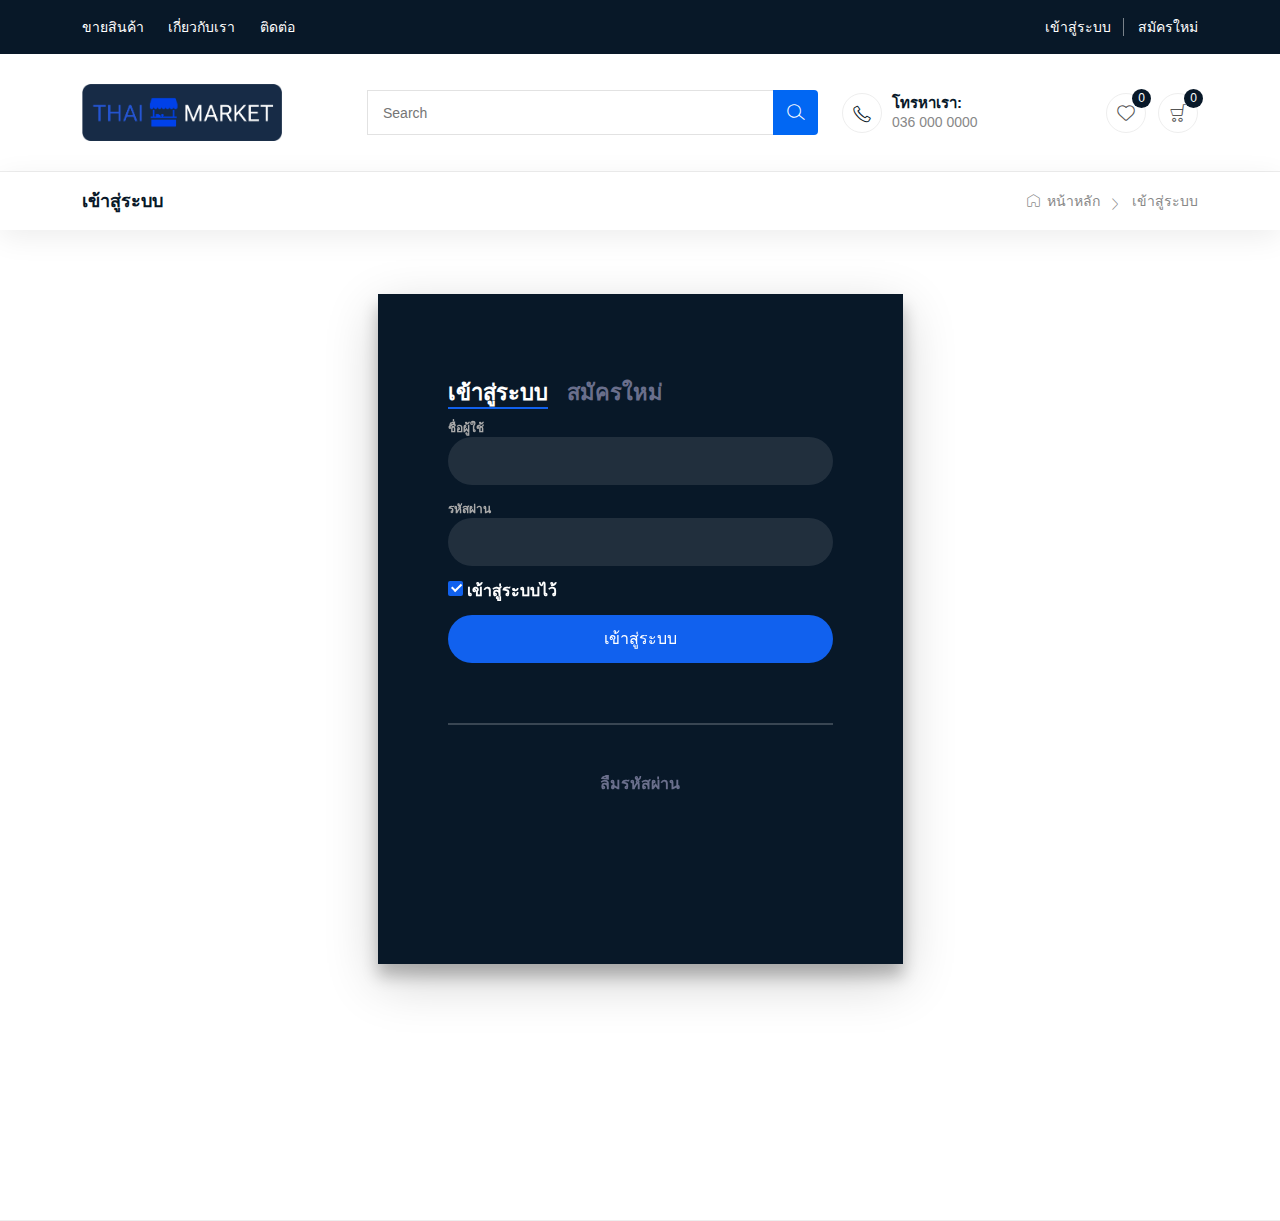
<file: login.html>
<!DOCTYPE html>
<html class="no-js" lang="zxx">

<head>
    <meta charset="utf-8" />
    <meta http-equiv="x-ua-compatible" content="ie=edge" />
    <title>Thai Market</title>
    <meta name="description" content="" />
    <meta name="viewport" content="width=device-width, initial-scale=1" />
    <link rel="shortcut icon" type="image/x-icon" href="assets/images/favicon.svg" />

    <!-- ========================= CSS here ========================= -->
    <link rel="stylesheet" href="assets/css/bootstrap.min.css" />
    <link rel="stylesheet" href="assets/css/LineIcons.3.0.css" />
    <link rel="stylesheet" href="assets/css/tiny-slider.css" />
    <link rel="stylesheet" href="assets/css/glightbox.min.css" />
    <link rel="stylesheet" href="assets/css/main.css" />
    <link rel="stylesheet" href="assets/css/login.css" />
</head>

<body>

    <!-- Preloader -->
    <div class="preloader">
        <div class="preloader-inner">
            <div class="preloader-icon">
                <span></span>
                <span></span>
            </div>
        </div>
    </div>
    <!-- /End Preloader -->

    <!-- Start Header Area -->
    <header class="header navbar-area">
        <!-- Start Top bar -->
        <div class="topbar">
            <div class="container">
                <div class="row align-items-center">
                    <div class="col-lg-4 col-md-4 col-12">
                        <div class="top-left">
                            <div style="text-align: left;" class="top-middle">
                                <ul class="useful-links">
                                    <li><a href="index.html">ขายสินค้า</a></li>
                                    <li><a href="about-us.html">เกี่ยวกับเรา</a></li>
                                    <li><a href="contact.html">ติดต่อ</a></li>
                                </ul>
                            </div>
                        </div>
                    </div>
                    <div class="col-lg-4 col-md-4 col-12">

                    </div>
                    <div class="col-lg-4 col-md-4 col-12">
                        <div class="top-end">
                            <!--div class="user">
                                <i class="lni lni-user"></i>
                                Hello
                            </!--div-->
                            <ul class="user-login">
                                <li>
                                    <a href="login.html">เข้าสู่ระบบ</a>
                                </li>
                                <li>
                                    <a href="login.html">สมัครใหม่</a>
                                </li>
                            </ul>
                        </div>
                    </div>
                </div>
            </div>
        </div>

        <!-- Start Header Middle -->
        <div class="header-middle">
            <div class="container">
                <div class="row align-items-center">
                    <div class="col-lg-3 col-md-3 col-7">
                        <!-- Start Header Logo -->
                        <a class="navbar-brand" href="index.html">
                            <img  src="assets/images/logo/Capture2.PNG" alt="Logo">
                        </a>
                        <!-- End Header Logo -->
                    </div>
                    <div class="col-lg-5 col-md-7 d-xs-none">
                        <!-- Start Main Menu Search -->
                        <div class="main-menu-search">
                            <!-- navbar search start -->
                            <div class="navbar-search search-style-5">
                                <div class="search-select">

                                </div>
                                <div class="search-input">
                                    <input type="text" placeholder="Search">
                                </div>
                                <div class="search-btn">
                                    <button><i class="lni lni-search-alt"></i></button>
                                </div>
                            </div>
                            <!-- navbar search Ends -->
                        </div>
                        <!-- End Main Menu Search -->
                    </div>
                    <div class="col-lg-4 col-md-2 col-5">
                        <div class="middle-right-area">
                            <div class="nav-hotline">
                                <i class="lni lni-phone"></i>
                                <h3>โทรหาเรา:
                                    <span>036 000 0000</span>
                                </h3>
                            </div>
                            <div class="navbar-cart">
                                <div class="wishlist">
                                    <a href="javascript:void(0)">
                                        <i class="lni lni-heart"></i>
                                        <span class="total-items">0</span>
                                    </a>
                                </div>
                                <div class="cart-items">
                                    <a href="javascript:void(0)" class="main-btn">
                                        <i class="lni lni-cart"></i>
                                        <span class="total-items">0</span>
                                    </a>
                                    <!-- Shopping Item -->
                                    <div class="shopping-item">
                                        <div class="dropdown-cart-header">
                                            <span>0 รายการ</span>
                                            <a href="cart.html">ดูรถเข็น</a>
                                        </div>
                                        <ul class="shopping-list">
            
                                        </ul>
                                        <div class="bottom">
                                            <div class="total">
                                                <span>รวม</span>
                                                <span class="total-amount">0</span>
                                            </div>
                                            <div class="button">
                                                <a href="checkout.html" class="btn animate">สั่งสินค้า</a>
                                            </div>
                                        </div>
                                    </div>
                                    <!--/ End Shopping Item -->
                                </div>
                            </div>
                        </div>
                    </div>
                </div>
            </div>
        </div>
        <!-- End Header Middle -->

        <div style="padding: 15px;" class="breadcrumbs">
            <div class="container">
                <div class="row align-items-center">
                    <div class="col-lg-6 col-md-6 col-12">
                        <div class="breadcrumbs-content">
                            <h1 class="page-title">เข้าสู่ระบบ</h1>
                        </div>
                    </div>
                    <div class="col-lg-6 col-md-6 col-12">
                        <ul class="breadcrumb-nav">
                            <li><a href="index.html"><i class="lni lni-home"></i> หน้าหลัก</a></li>
                            <!--li><a href="index.html">Shop</a></li-->
                            <li>เข้าสู่ระบบ</li>
                        </ul>
                    </div>
                </div>
            </div>
        </div>

        <!-- Start Login -->
        <div  class="login-wrap">
            <div class="login-html">
                <input id="tab-1" type="radio" name="tab" class="sign-in" checked><label for="tab-1" class="tab">เข้าสู่ระบบ</label>
                <input id="tab-2" type="radio" name="tab" class="sign-up"><label for="tab-2" class="tab">สมัครใหม่</label>
                <div class="login-form">
                    <div class="sign-in-htm">
                        <div class="group">
                            <label for="user" class="label">ชื่อผู้ใช้</label>
                            <input id="user" type="text" class="input">
                        </div>
                        <div class="group">
                            <label for="pass" class="label">รหัสผ่าน</label>
                            <input id="pass" type="password" class="input" data-type="password">
                        </div>
                        <div class="group">
                            <input id="check" type="checkbox" class="check" checked>
                            <label for="check"><span class="icon"></span> เข้าสู่ระบบไว้</label>
                        </div>
                        <div class="group">
                            <input type="submit" class="button" value="เข้าสู่ระบบ">
                        </div>
                        <div class="hr"></div>
                        <div class="foot-lnk">
                            <a href="#forgot">ลืมรหัสผ่าน</a>
                        </div>
                    </div>
                    <div class="sign-up-htm">
                        <div class="group">
                            <label for="user" class="label">ชื่อผู้ใช้</label>
                            <input id="user" type="text" class="input">
                        </div>
                        <div class="group">
                            <label for="pass" class="label">รหัสผ่าน</label>
                            <input id="pass" type="password" class="input" data-type="password">
                        </div>
                        <div class="group">
                            <label for="pass" class="label">พิมพ์รหัสผ่านอีกครัง</label>
                            <input id="pass" type="password" class="input" data-type="password">
                        </div>
                        <div class="group">
                            <label for="pass" class="label">อีเมล</label>
                            <input id="pass" type="text" class="input">
                        </div>
                        <div class="group">
                            <input type="submit" class="button" value="สมัครใหม่">
                        </div>
                        <div class="hr"></div>
                        <div class="foot-lnk">
                            <label for="tab-1">มีบัญชีผู้ใช้แล้ว</a>
                        </div>
                    </div>
                </div>
            </div>
        </div>
        <!-- End Login -->

    <!-- ========================= scroll-top ========================= -->
    <!--a href="#" class="scroll-top">
        <i class="lni lni-chevron-up"></i>
    </a-->

    <!-- ========================= JS here ========================= -->
    <script src="assets/js/bootstrap.min.js"></script>
    <script src="assets/js/tiny-slider.js"></script>
    <script src="assets/js/glightbox.min.js"></script>
    <script src="assets/js/main.js"></script>
    <script type="text/javascript">
        const current = document.getElementById("current");
        const opacity = 0.6;
        const imgs = document.querySelectorAll(".img");
        imgs.forEach(img => {
            img.addEventListener("click", (e) => {
                //reset opacity
                imgs.forEach(img => {
                    img.style.opacity = 1;
                });
                current.src = e.target.src;
                //adding class 
                //current.classList.add("fade-in");
                //opacity
                e.target.style.opacity = opacity;
            });
        });
    </script>
        </body>

</html>
</file>
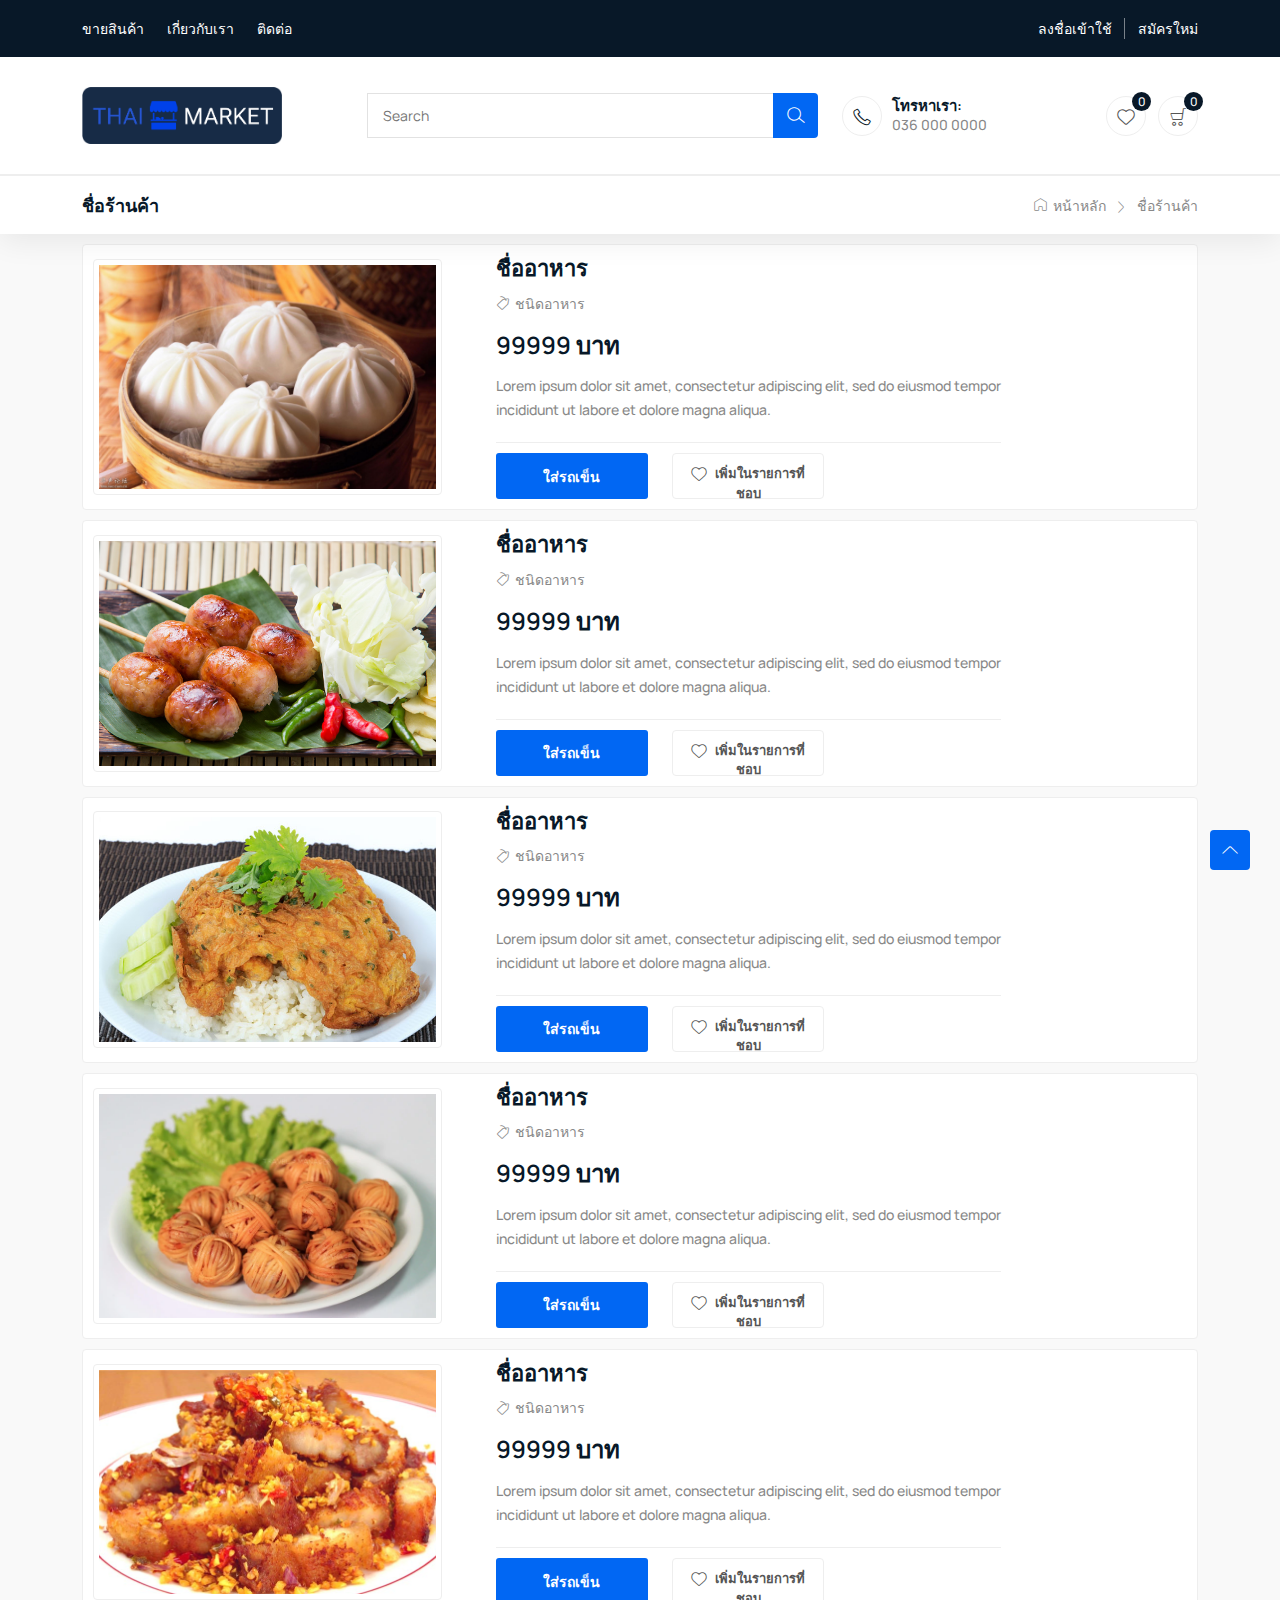
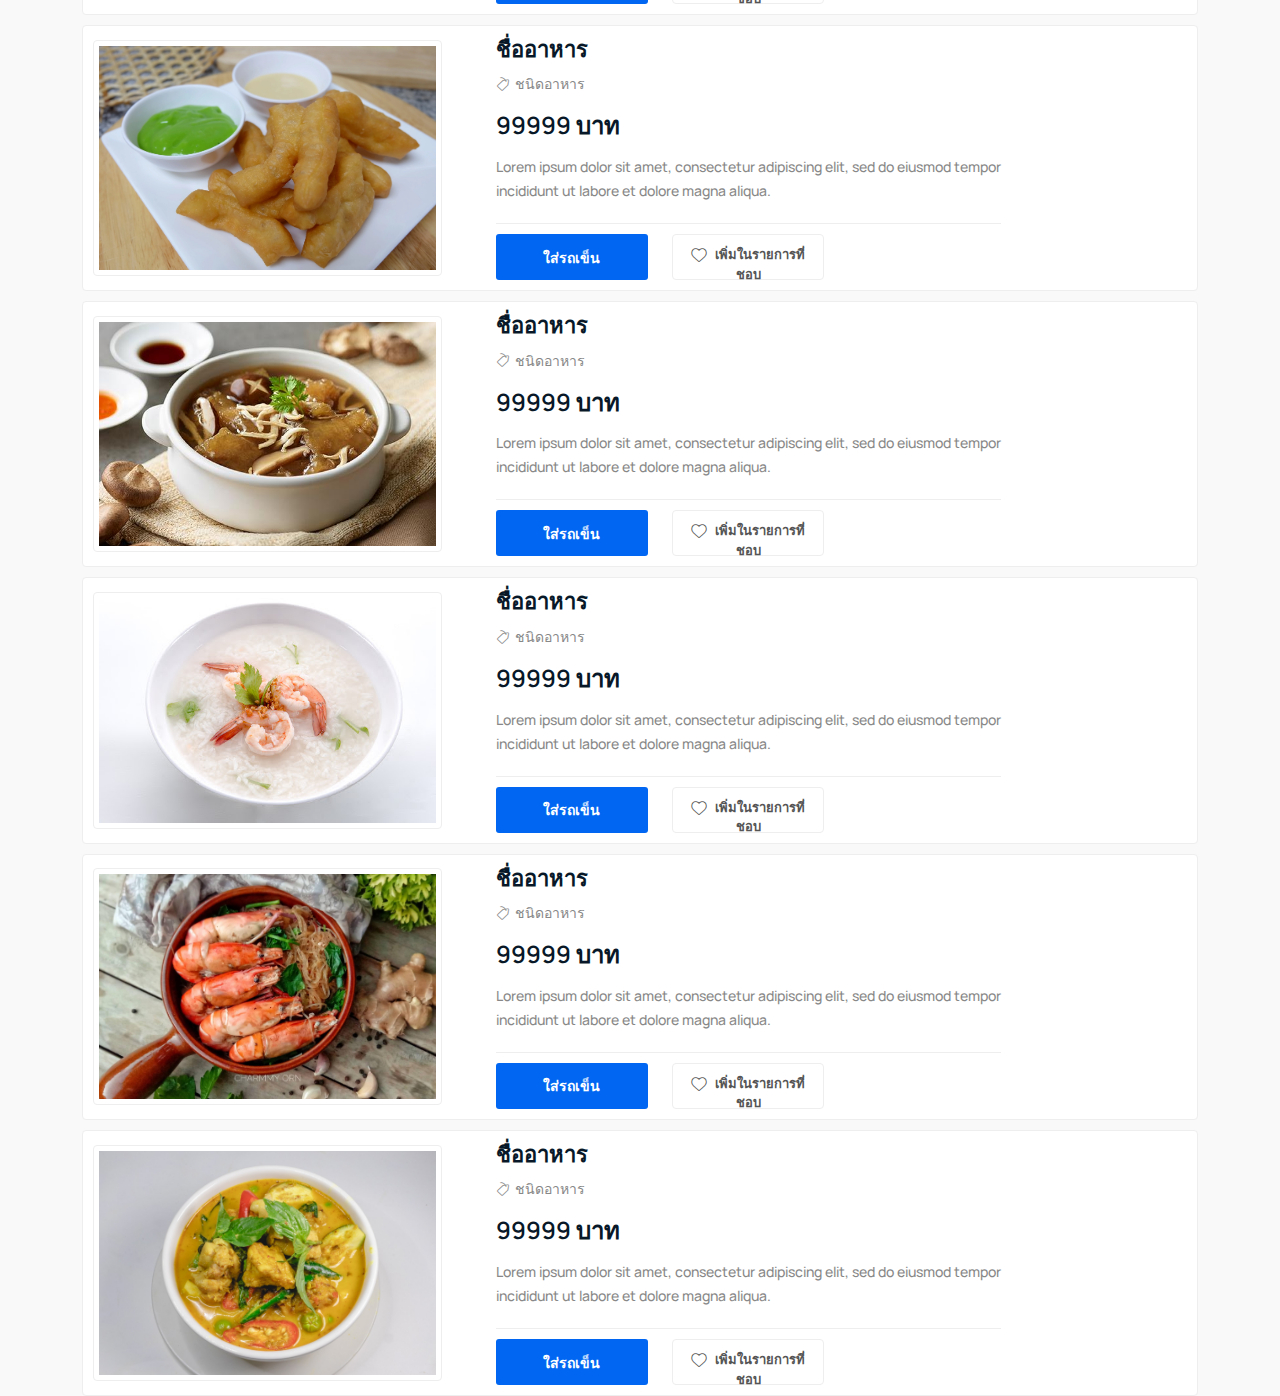
<file: product-details.html>
<!DOCTYPE html>
<html class="no-js" lang="zxx">

<head>
    <meta charset="utf-8" />
    <meta http-equiv="x-ua-compatible" content="ie=edge" />
    <title>Single Product - ShopGrids Bootstrap 5 eCommerce HTML Template.</title>
    <meta name="description" content="" />
    <meta name="viewport" content="width=device-width, initial-scale=1" />
    <link rel="shortcut icon" type="image/x-icon" href="assets/images/favicon.svg" />

    <!-- ========================= CSS here ========================= -->
    <link rel="stylesheet" href="assets/css/bootstrap.min.css" />
    <link rel="stylesheet" href="assets/css/LineIcons.3.0.css" />
    <link rel="stylesheet" href="assets/css/tiny-slider.css" />
    <link rel="stylesheet" href="assets/css/glightbox.min.css" />
    <link rel="stylesheet" href="assets/css/main.css" />

</head>

<body>
<!-- Preloader -->
<div class="preloader">
    <div class="preloader-inner">
        <div class="preloader-icon">
            <span></span>
            <span></span>
        </div>
    </div>
</div>
<!-- /End Preloader -->

<!-- Start Header Area -->
<header class="header navbar-area">
    <!-- Start Top bar -->
    <div class="topbar">
        <div class="container">
            <div class="row align-items-center">
                <div class="col-lg-4 col-md-4 col-12">
                    <div class="top-left">
                        <div style="text-align: left;" class="top-middle">
                            <ul class="useful-links">
                                <li><a href="index.html">ขายสินค้า</a></li>
                                <li><a href="about-us.html">เกี่ยวกับเรา</a></li>
                                <li><a href="contact.html">ติดต่อ</a></li>
                            </ul>
                        </div>
                    </div>
                </div>
                <div class="col-lg-4 col-md-4 col-12">
                </div>
                <div class="col-lg-4 col-md-4 col-12">
                    <div class="top-end">
                        <!--div class="user">
                            <i class="lni lni-user"></i>
                            Hello
                        </!--div-->
                        <ul class="user-login">
                            <li>
                                <a href="login.html">ลงชื่อเข้าใช้</a>
                            </li>
                            <li>
                                <a href="login.html">สมัครใหม่</a>
                            </li>
                        </ul>
                    </div>
                </div>
            </div>
        </div>
    </div>
    <!-- End Top bar -->
    <!-- Start Header Middle -->
    <div class="header-middle">
        <div class="container">
            <div class="row align-items-center">
                <div class="col-lg-3 col-md-3 col-7">
                    <!-- Start Header Logo -->
                    <a class="navbar-brand" href="index.html">
                        <img  src="assets/images/logo/Capture2.PNG" alt="Logo">
                    </a>
                    <!-- End Header Logo -->
                </div>
                <div class="col-lg-5 col-md-7 d-xs-none">
                    <!-- Start Main Menu Search -->
                    <div class="main-menu-search">
                        <!-- navbar search start -->
                        <div class="navbar-search search-style-5">
                            <div class="search-select">

                            </div>
                            <div class="search-input">
                                <input type="text" placeholder="Search">
                            </div>
                            <div class="search-btn">
                                <button><i class="lni lni-search-alt"></i></button>
                            </div>
                        </div>
                        <!-- navbar search Ends -->
                    </div>
                    <!-- End Main Menu Search -->
                </div>
                <div class="col-lg-4 col-md-2 col-5">
                    <div class="middle-right-area">
                        <div class="nav-hotline">
                            <i class="lni lni-phone"></i>
                            <h3>โทรหาเรา:
                                <span>036 000 0000</span>
                            </h3>
                        </div>
                        <div class="navbar-cart">
                            <div class="wishlist">
                                <a href="javascript:void(0)">
                                    <i class="lni lni-heart"></i>
                                    <span class="total-items">0</span>
                                </a>
                            </div>
                            <div class="cart-items">
                                <a href="javascript:void(0)" class="main-btn">
                                    <i class="lni lni-cart"></i>
                                    <span class="total-items">0</span>
                                </a>
                                <!-- Shopping Item -->
                                <div class="shopping-item">
                                    <div class="dropdown-cart-header">
                                        <span>0 รายการ</span>
                                        <a href="cart.html">ดูรถเข็น</a>
                                    </div>
                                    <ul class="shopping-list">
                                        <!--li>
                                            <a href="javascript:void(0)" class="remove" title="Remove this item"><i
                                                    class="lni lni-close"></i></a>
                                            <div class="cart-img-head">
                                                <a class="cart-img" href="product-details.html"><img
                                                        src="assets/images/header/cart-items/item1.jpg" alt="#"></a>
                                            </div>

                                            <div class="content">
                                                <h4><a href="product-details.html">
                                                        Apple Watch Series 6</a></h4>
                                                <p class="quantity">1x - <span class="amount">$99.00</span></p>
                                            </div>
                                        </!li-->
                                        <!--li>
                                            <a href="javascript:void(0)" class="remove" title="Remove this item"><i
                                                    class="lni lni-close"></i></a>
                                            <div class="cart-img-head">
                                                <a class="cart-img" href="product-details.html"><img
                                                        src="assets/images/header/cart-items/item2.jpg" alt="#"></a>
                                            </div>
                                            <div class="content">
                                                <h4><a href="product-details.html">Wi-Fi Smart Camera</a></h4>
                                                <p class="quantity">1x - <span class="amount">$35.00</span></p>
                                            </div>
                                        </li-->
                                    </ul>
                                    <div class="bottom">
                                        <div class="total">
                                            <span>รวม</span>
                                            <span class="total-amount">0</span>
                                        </div>
                                        <div class="button">
                                            <a href="checkout.html" class="btn animate">สั่งสินค้า</a>
                                        </div>
                                    </div>
                                </div>
                                <!--/ End Shopping Item -->
                            </div>
                        </div>
                    </div>
                </div>
            </div>
        </div>
    </div>
    <!-- End Header Middle -->   
</header>

 <!-- Start Breadcrumbs -->
 <div style="padding: 15px;" class="breadcrumbs">
    <div class="container">
        <div class="row align-items-center">
            <div class="col-lg-6 col-md-6 col-12">
                <div class="breadcrumbs-content">
                    <h1 class="page-title">ชื่อร้านค้า</h1>
                </div>
            </div>
            <div class="col-lg-6 col-md-6 col-12">
                <ul class="breadcrumb-nav">
                    <li><a href="index.html"><i class="lni lni-home"></i> หน้าหลัก</a></li>
                    <!--li><a href="index.html">Shop</a></li-->
                    <li>ชื่อร้านค้า</li>
                </ul>
            </div>
        </div>
    </div>
</div>
<!-- End Breadcrumbs -->

    <!-- Start Item Details -->
    <section style="  padding-top: 10px; padding-bottom: 0px; position: relative;" class="item-details section">
        <div class="container">
            <div style="padding: 10px;" class="top-area">
                <div class="row align-items-center">
                    <div class="col-lg-4 col-md-12 col-12">
                        <div class="product-images">
                            <main id="gallery">
                                <div class="main-img">
                                    <img src="assets/images/product-details/STEAMED-STUFF-BUN.png" id="current" alt="#">
                                </div>
                            </main>
                        </div>
                    </div>
                    <div class="col-lg-6 col-md-12 col-12">
                        <div class="product-info">
                            <h2 class="title">ชื่ออาหาร</h2>
                            <p class="category"><i class="lni lni-tag"></i>ชนิดอาหาร<!--a href="javascript:void(0)">อาหารไทย</a--></p>
                            <h3 class="price">99999 บาท<span><!--ลดราคา--></span></h3>
                            <p class="info-text"><!--กะเพราหมูกรอบ--> Lorem ipsum dolor sit amet, consectetur adipiscing elit, sed do eiusmod tempor incididunt ut labore et dolore magna aliqua.</p>
                            <div class="row align-items-center">
                                <div style="margin: 0;" class="bottom-content">
                                    <div class="row align-items-end">
                                        <div class="col-lg-4 col-md-4 col-12">
                                            <div class="button cart-button">
                                                <button class="btn" style="width: 100%;">ใส่รถเข็น</button>
                                            </div>
                                        </div>
                                        <div class="col-lg-4 col-md-4 col-12">
                                            <div class="wish-button">
                                                <button class="btn"><i class="lni lni-heart"></i> เพิ่มในรายการที่ชอบ</button>
                                            </div>
                                        </div>
                                    </div>
                                </div>
                            </div>
                        </div>
                    </div>
                </div>
            </div>
        </div>
    </section>

    <section style="  padding-top: 10px; padding-bottom: 0px; position: relative;" class="item-details section">
        <div class="container">
            <div style="padding: 10px;" class="top-area">
                <div class="row align-items-center">
                    <div class="col-lg-4 col-md-12 col-12">
                        <div class="product-images">
                            <main id="gallery">
                                <div class="main-img">
                                    <img src="assets/images/product-details/074bpv.png" id="current" alt="#">
                                </div>
                            </main>
                        </div>
                    </div>
                    <div class="col-lg-6 col-md-12 col-12">
                        <div class="product-info">
                            <h2 class="title">ชื่ออาหาร</h2>
                            <p class="category"><i class="lni lni-tag"></i>ชนิดอาหาร<!--a href="javascript:void(0)">อาหารไทย</a--></p>
                            <h3 class="price">99999 บาท<span><!--ลดราคา--></span></h3>
                            <p class="info-text"><!--กะเพราหมูกรอบ--> Lorem ipsum dolor sit amet, consectetur adipiscing elit, sed do eiusmod tempor incididunt ut labore et dolore magna aliqua.</p>
                            <div class="row align-items-center">
                                <div style="margin: 0;" class="bottom-content">
                                    <div class="row align-items-end">
                                        <div class="col-lg-4 col-md-4 col-12">
                                            <div class="button cart-button">
                                                <button class="btn" style="width: 100%;">ใส่รถเข็น</button>
                                            </div>
                                        </div>
                                        <div class="col-lg-4 col-md-4 col-12">
                                            <div class="wish-button">
                                                <button class="btn"><i class="lni lni-heart"></i> เพิ่มในรายการที่ชอบ</button>
                                            </div>
                                        </div>
                                    </div>
                                </div>
                            </div>
                        </div>
                    </div>
                </div>
            </div>
        </div>
    </section>

    <section style="  padding-top: 10px; padding-bottom: 0px; position: relative;" class="item-details section">
        <div class="container">
            <div style="padding: 10px;" class="top-area">
                <div class="row align-items-center">
                    <div class="col-lg-4 col-md-12 col-12">
                        <div class="product-images">
                            <main id="gallery">
                                <div class="main-img">
                                    <img src="assets/images/product-details/385698979x.png" id="current" alt="#">
                                </div>
                            </main>
                        </div>
                    </div>
                    <div class="col-lg-6 col-md-12 col-12">
                        <div class="product-info">
                            <h2 class="title">ชื่ออาหาร</h2>
                            <p class="category"><i class="lni lni-tag"></i>ชนิดอาหาร<!--a href="javascript:void(0)">อาหารไทย</a--></p>
                            <h3 class="price">99999 บาท<span><!--ลดราคา--></span></h3>
                            <p class="info-text"><!--กะเพราหมูกรอบ--> Lorem ipsum dolor sit amet, consectetur adipiscing elit, sed do eiusmod tempor incididunt ut labore et dolore magna aliqua.</p>
                            <div class="row align-items-center">
                                <div style="margin: 0;" class="bottom-content">
                                    <div class="row align-items-end">
                                        <div class="col-lg-4 col-md-4 col-12">
                                            <div class="button cart-button">
                                                <button class="btn" style="width: 100%;">ใส่รถเข็น</button>
                                            </div>
                                        </div>
                                        <div class="col-lg-4 col-md-4 col-12">
                                            <div class="wish-button">
                                                <button class="btn"><i class="lni lni-heart"></i> เพิ่มในรายการที่ชอบ</button>
                                            </div>
                                        </div>
                                    </div>
                                </div>
                            </div>
                        </div>
                    </div>
                </div>
            </div>
        </div>
    </section>

    <section style="  padding-top: 10px; padding-bottom: 0px; position: relative;" class="item-details section">
        <div class="container">
            <div style="padding: 10px;" class="top-area">
                <div class="row align-items-center">
                    <div class="col-lg-4 col-md-12 col-12">
                        <div class="product-images">
                            <main id="gallery">
                                <div class="main-img">
                                    <img src="assets/images/product-details/561000003235501.png" id="current" alt="#">
                                </div>
                            </main>
                        </div>
                    </div>
                    <div class="col-lg-6 col-md-12 col-12">
                        <div class="product-info">
                            <h2 class="title">ชื่ออาหาร</h2>
                            <p class="category"><i class="lni lni-tag"></i>ชนิดอาหาร<!--a href="javascript:void(0)">อาหารไทย</a--></p>
                            <h3 class="price">99999 บาท<span><!--ลดราคา--></span></h3>
                            <p class="info-text"><!--กะเพราหมูกรอบ--> Lorem ipsum dolor sit amet, consectetur adipiscing elit, sed do eiusmod tempor incididunt ut labore et dolore magna aliqua.</p>
                            <div class="row align-items-center">
                                <div style="margin: 0;" class="bottom-content">
                                    <div class="row align-items-end">
                                        <div class="col-lg-4 col-md-4 col-12">
                                            <div class="button cart-button">
                                                <button class="btn" style="width: 100%;">ใส่รถเข็น</button>
                                            </div>
                                        </div>
                                        <div class="col-lg-4 col-md-4 col-12">
                                            <div class="wish-button">
                                                <button class="btn"><i class="lni lni-heart"></i> เพิ่มในรายการที่ชอบ</button>
                                            </div>
                                        </div>
                                    </div>
                                </div>
                            </div>
                        </div>
                    </div>
                </div>
            </div>
        </div>
    </section>

    <section style="  padding-top: 10px; padding-bottom: 0px; position: relative;" class="item-details section">
        <div class="container">
            <div style="padding: 10px;" class="top-area">
                <div class="row align-items-center">
                    <div class="col-lg-4 col-md-12 col-12">
                        <div class="product-images">
                            <main id="gallery">
                                <div class="main-img">
                                    <img src="assets/images/product-details/cdc10daf-f6fa-4054-b77b-2d700cf2dd9c.png" id="current" alt="#">
                                </div>
                            </main>
                        </div>
                    </div>
                    <div class="col-lg-6 col-md-12 col-12">
                        <div class="product-info">
                            <h2 class="title">ชื่ออาหาร</h2>
                            <p class="category"><i class="lni lni-tag"></i>ชนิดอาหาร<!--a href="javascript:void(0)">อาหารไทย</a--></p>
                            <h3 class="price">99999 บาท<span><!--ลดราคา--></span></h3>
                            <p class="info-text"><!--กะเพราหมูกรอบ--> Lorem ipsum dolor sit amet, consectetur adipiscing elit, sed do eiusmod tempor incididunt ut labore et dolore magna aliqua.</p>
                            <div class="row align-items-center">
                                <div style="margin: 0;" class="bottom-content">
                                    <div class="row align-items-end">
                                        <div class="col-lg-4 col-md-4 col-12">
                                            <div class="button cart-button">
                                                <button class="btn" style="width: 100%;">ใส่รถเข็น</button>
                                            </div>
                                        </div>
                                        <div class="col-lg-4 col-md-4 col-12">
                                            <div class="wish-button">
                                                <button class="btn"><i class="lni lni-heart"></i> เพิ่มในรายการที่ชอบ</button>
                                            </div>
                                        </div>
                                    </div>
                                </div>
                            </div>
                        </div>
                    </div>
                </div>
            </div>
        </div>
    </section>

    <section style="  padding-top: 10px; padding-bottom: 0px; position: relative;" class="item-details section">
        <div class="container">
            <div style="padding: 10px;" class="top-area">
                <div class="row align-items-center">
                    <div class="col-lg-4 col-md-12 col-12">
                        <div class="product-images">
                            <main id="gallery">
                                <div class="main-img">
                                    <img src="assets/images/product-details/DSCF9151.png" id="current" alt="#">
                                </div>
                            </main>
                        </div>
                    </div>
                    <div class="col-lg-6 col-md-12 col-12">
                        <div class="product-info">
                            <h2 class="title">ชื่ออาหาร</h2>
                            <p class="category"><i class="lni lni-tag"></i>ชนิดอาหาร<!--a href="javascript:void(0)">อาหารไทย</a--></p>
                            <h3 class="price">99999 บาท<span><!--ลดราคา--></span></h3>
                            <p class="info-text"><!--กะเพราหมูกรอบ--> Lorem ipsum dolor sit amet, consectetur adipiscing elit, sed do eiusmod tempor incididunt ut labore et dolore magna aliqua.</p>
                            <div class="row align-items-center">
                                <div style="margin: 0;" class="bottom-content">
                                    <div class="row align-items-end">
                                        <div class="col-lg-4 col-md-4 col-12">
                                            <div class="button cart-button">
                                                <button class="btn" style="width: 100%;">ใส่รถเข็น</button>
                                            </div>
                                        </div>
                                        <div class="col-lg-4 col-md-4 col-12">
                                            <div class="wish-button">
                                                <button class="btn"><i class="lni lni-heart"></i> เพิ่มในรายการที่ชอบ</button>
                                            </div>
                                        </div>
                                    </div>
                                </div>
                            </div>
                        </div>
                    </div>
                </div>
            </div>
        </div>
    </section>

    <section style="  padding-top: 10px; padding-bottom: 0px; position: relative;" class="item-details section">
        <div class="container">
            <div style="padding: 10px;" class="top-area">
                <div class="row align-items-center">
                    <div class="col-lg-4 col-md-12 col-12">
                        <div class="product-images">
                            <main id="gallery">
                                <div class="main-img">
                                    <img src="assets/images/product-details/fish-maw-540x400.png" id="current" alt="#">
                                </div>
                            </main>
                        </div>
                    </div>
                    <div class="col-lg-6 col-md-12 col-12">
                        <div class="product-info">
                            <h2 class="title">ชื่ออาหาร</h2>
                            <p class="category"><i class="lni lni-tag"></i>ชนิดอาหาร<!--a href="javascript:void(0)">อาหารไทย</a--></p>
                            <h3 class="price">99999 บาท<span><!--ลดราคา--></span></h3>
                            <p class="info-text"><!--กะเพราหมูกรอบ--> Lorem ipsum dolor sit amet, consectetur adipiscing elit, sed do eiusmod tempor incididunt ut labore et dolore magna aliqua.</p>
                            <div class="row align-items-center">
                                <div style="margin: 0;" class="bottom-content">
                                    <div class="row align-items-end">
                                        <div class="col-lg-4 col-md-4 col-12">
                                            <div class="button cart-button">
                                                <button class="btn" style="width: 100%;">ใส่รถเข็น</button>
                                            </div>
                                        </div>
                                        <div class="col-lg-4 col-md-4 col-12">
                                            <div class="wish-button">
                                                <button class="btn"><i class="lni lni-heart"></i> เพิ่มในรายการที่ชอบ</button>
                                            </div>
                                        </div>
                                    </div>
                                </div>
                            </div>
                        </div>
                    </div>
                </div>
            </div>
        </div>
    </section>

    <section style="  padding-top: 10px; padding-bottom: 0px; position: relative;" class="item-details section">
        <div class="container">
            <div style="padding: 10px;" class="top-area">
                <div class="row align-items-center">
                    <div class="col-lg-4 col-md-12 col-12">
                        <div class="product-images">
                            <main id="gallery">
                                <div class="main-img">
                                    <img src="assets/images/product-details/oli23yLRus6M8yEniPPdIqYD09VZ8xWhrqwWEGjhAJYI.png" id="current" alt="#">
                                </div>
                            </main>
                        </div>
                    </div>
                    <div class="col-lg-6 col-md-12 col-12">
                        <div class="product-info">
                            <h2 class="title">ชื่ออาหาร</h2>
                            <p class="category"><i class="lni lni-tag"></i>ชนิดอาหาร<!--a href="javascript:void(0)">อาหารไทย</a--></p>
                            <h3 class="price">99999 บาท<span><!--ลดราคา--></span></h3>
                            <p class="info-text"><!--กะเพราหมูกรอบ--> Lorem ipsum dolor sit amet, consectetur adipiscing elit, sed do eiusmod tempor incididunt ut labore et dolore magna aliqua.</p>
                            <div class="row align-items-center">
                                <div style="margin: 0;" class="bottom-content">
                                    <div class="row align-items-end">
                                        <div class="col-lg-4 col-md-4 col-12">
                                            <div class="button cart-button">
                                                <button class="btn" style="width: 100%;">ใส่รถเข็น</button>
                                            </div>
                                        </div>
                                        <div class="col-lg-4 col-md-4 col-12">
                                            <div class="wish-button">
                                                <button class="btn"><i class="lni lni-heart"></i> เพิ่มในรายการที่ชอบ</button>
                                            </div>
                                        </div>
                                    </div>
                                </div>
                            </div>
                        </div>
                    </div>
                </div>
            </div>
        </div>
    </section>

    <section style="  padding-top: 10px; padding-bottom: 0px; position: relative;" class="item-details section">
        <div class="container">
            <div style="padding: 10px;" class="top-area">
                <div class="row align-items-center">
                    <div class="col-lg-4 col-md-12 col-12">
                        <div class="product-images">
                            <main id="gallery">
                                <div class="main-img">
                                    <img src="assets/images/product-details/q5q1f05wj3y0jZIQU4a-o.png" id="current" alt="#">
                                </div>
                            </main>
                        </div>
                    </div>
                    <div class="col-lg-6 col-md-12 col-12">
                        <div class="product-info">
                            <h2 class="title">ชื่ออาหาร</h2>
                            <p class="category"><i class="lni lni-tag"></i>ชนิดอาหาร<!--a href="javascript:void(0)">อาหารไทย</a--></p>
                            <h3 class="price">99999 บาท<span><!--ลดราคา--></span></h3>
                            <p class="info-text"><!--กะเพราหมูกรอบ--> Lorem ipsum dolor sit amet, consectetur adipiscing elit, sed do eiusmod tempor incididunt ut labore et dolore magna aliqua.</p>
                            <div class="row align-items-center">
                                <div style="margin: 0;" class="bottom-content">
                                    <div class="row align-items-end">
                                        <div class="col-lg-4 col-md-4 col-12">
                                            <div class="button cart-button">
                                                <button class="btn" style="width: 100%;">ใส่รถเข็น</button>
                                            </div>
                                        </div>
                                        <div class="col-lg-4 col-md-4 col-12">
                                            <div class="wish-button">
                                                <button class="btn"><i class="lni lni-heart"></i> เพิ่มในรายการที่ชอบ</button>
                                            </div>
                                        </div>
                                    </div>
                                </div>
                            </div>
                        </div>
                    </div>
                </div>
            </div>
        </div>
    </section>

    <section style="  padding-top: 10px; padding-bottom: 0px; position: relative;" class="item-details section">
        <div class="container">
            <div style="padding: 10px;" class="top-area">
                <div class="row align-items-center">
                    <div class="col-lg-4 col-md-12 col-12">
                        <div class="product-images">
                            <main id="gallery">
                                <div class="main-img">
                                    <img src="assets/images/product-details/q6eho837j6yTXOXAsDE-o.png" id="current" alt="#">
                                </div>
                            </main>
                        </div>
                    </div>
                    <div class="col-lg-6 col-md-12 col-12">
                        <div class="product-info">
                            <h2 class="title">ชื่ออาหาร</h2>
                            <p class="category"><i class="lni lni-tag"></i>ชนิดอาหาร<!--a href="javascript:void(0)">อาหารไทย</a--></p>
                            <h3 class="price">99999 บาท<span><!--ลดราคา--></span></h3>
                            <p class="info-text"><!--กะเพราหมูกรอบ--> Lorem ipsum dolor sit amet, consectetur adipiscing elit, sed do eiusmod tempor incididunt ut labore et dolore magna aliqua.</p>
                            <div class="row align-items-center">
                                <div style="margin: 0;" class="bottom-content">
                                    <div class="row align-items-end">
                                        <div class="col-lg-4 col-md-4 col-12">
                                            <div class="button cart-button">
                                                <button class="btn" style="width: 100%;">ใส่รถเข็น</button>
                                            </div>
                                        </div>
                                        <div class="col-lg-4 col-md-4 col-12">
                                            <div class="wish-button">
                                                <button class="btn"><i class="lni lni-heart"></i> เพิ่มในรายการที่ชอบ</button>
                                            </div>
                                        </div>
                                    </div>
                                </div>
                            </div>
                        </div>
                    </div>
                </div>
            </div>
        </div>
    </section>
   

    

    <!-- ========================= scroll-top ========================= -->
    <a href="#" class="scroll-top">
        <i class="lni lni-chevron-up"></i>
    </a>

    <!-- ========================= JS here ========================= -->
    <script src="assets/js/bootstrap.min.js"></script>
    <script src="assets/js/tiny-slider.js"></script>
    <script src="assets/js/glightbox.min.js"></script>
    <script src="assets/js/main.js"></script>
    <script type="text/javascript">
        const current = document.getElementById("current");
        const opacity = 0.6;
        const imgs = document.querySelectorAll(".img");
        imgs.forEach(img => {
            img.addEventListener("click", (e) => {
                //reset opacity
                imgs.forEach(img => {
                    img.style.opacity = 1;
                });
                current.src = e.target.src;
                //adding class 
                //current.classList.add("fade-in");
                //opacity
                e.target.style.opacity = opacity;
            });
        });
    </script>
</body>

</html>
</file>
<file: assets/css/tiny-slider.css>
.tns-outer{padding:0!important}.tns-outer [hidden]{display:none!important}.tns-outer [aria-controls],.tns-outer [data-action]{cursor:pointer}.tns-slider{-webkit-transition:all 0s;-moz-transition:all 0s;transition:all 0s}.tns-slider>.tns-item{-webkit-box-sizing:border-box;-moz-box-sizing:border-box;box-sizing:border-box}.tns-horizontal.tns-subpixel{white-space:nowrap}.tns-horizontal.tns-subpixel>.tns-item{display:inline-block;vertical-align:top;white-space:normal}.tns-horizontal.tns-no-subpixel:after{content:'';display:table;clear:both}.tns-horizontal.tns-no-subpixel>.tns-item{float:left}.tns-horizontal.tns-carousel.tns-no-subpixel>.tns-item{margin-right:-100%}.tns-no-calc{position:relative;left:0}.tns-gallery{position:relative;left:0;min-height:1px}.tns-gallery>.tns-item{position:absolute;left:-100%;-webkit-transition:transform 0s,opacity 0s;-moz-transition:transform 0s,opacity 0s;transition:transform 0s,opacity 0s}.tns-gallery>.tns-slide-active{position:relative;left:auto!important}.tns-gallery>.tns-moving{-webkit-transition:all .25s;-moz-transition:all .25s;transition:all .25s}.tns-autowidth{display:inline-block}.tns-lazy-img{-webkit-transition:opacity .6s;-moz-transition:opacity .6s;transition:opacity .6s;opacity:.6}.tns-lazy-img.tns-complete{opacity:1}.tns-ah{-webkit-transition:height 0s;-moz-transition:height 0s;transition:height 0s}.tns-ovh{overflow:hidden}.tns-visually-hidden{position:absolute;left:-10000em}.tns-transparent{opacity:0;visibility:hidden}.tns-fadeIn{opacity:1;filter:alpha(opacity=100);z-index:0}.tns-normal,.tns-fadeOut{opacity:0;filter:alpha(opacity=0);z-index:-1}.tns-vpfix{white-space:nowrap}.tns-vpfix>div,.tns-vpfix>li{display:inline-block}.tns-t-subp2{margin:0 auto;width:310px;position:relative;height:10px;overflow:hidden}.tns-t-ct{width:2333.3333333%;width:-webkit-calc(100% * 70/3);width:-moz-calc(100% * 70/3);width:calc(100% * 70/3);position:absolute;right:0}.tns-t-ct:after{content:'';display:table;clear:both}.tns-t-ct>div{width:1.4285714%;width:-webkit-calc(100%/70);width:-moz-calc(100%/70);width:calc(100%/70);height:10px;float:left}
</file>
<file: assets/css/login.css>
body{
	margin:0;
	color:#6a6f8c;
	background:#c8c8c8;
	font:600 16px/18px 'Open Sans',sans-serif;
}
*,:after,:before{box-sizing:border-box}
.clearfix:after,.clearfix:before{content:'';display:table}
.clearfix:after{clear:both;display:block}
a{color:inherit;text-decoration:none}

.login-wrap{
	width:100%;
	margin:auto;
    margin-top: 5%;
    margin-bottom: 20%;
	max-width:525px;
	min-height:670px;
	position:relative;
	/*background:url(https://raw.githubusercontent.com/khadkamhn/day-01-login-form/master/img/bg.jpg) no-repeat center;*/
	box-shadow:0 12px 15px 0 rgba(0,0,0,.24),0 17px 50px 0 rgba(0,0,0,.19);
}
.login-html{
	width:100%;
	height:100%;
	position:absolute;
	padding:90px 70px 50px 70px;
	background:#081828;
    
}
.login-html .sign-in-htm,
.login-html .sign-up-htm{
	top:0;
	left:0;
	right:0;
	bottom:0;
	position:absolute;
	transform:rotateY(180deg);
	backface-visibility:hidden;
	transition:all .4s linear;
}
.login-html .sign-in,
.login-html .sign-up,
.login-form .group .check{
	display:none;
}
.login-html .tab,
.login-form .group .label,
.login-form .group .button{
	text-transform:uppercase;
}
.login-html .tab{
	font-size:22px;
	margin-right:15px;
	padding-bottom:5px;
	margin:0 15px 10px 0;
	display:inline-block;
	border-bottom:2px solid transparent;
}
.login-html .sign-in:checked + .tab,
.login-html .sign-up:checked + .tab{
	color:#fff;
	border-color:#1161ee;
}
.login-form{
	min-height:345px;
	position:relative;
	perspective:1000px;
	transform-style:preserve-3d;
}
.login-form .group{
	margin-bottom:15px;
}
.login-form .group .label,
.login-form .group .input,
.login-form .group .button{
	width:100%;
	color:#fff;
	display:block;
}
.login-form .group .input,
.login-form .group .button{
	border:none;
	padding:15px 20px;
	border-radius:25px;
	background:rgba(255,255,255,.1);
}
.login-form .group input[data-type="password"]{
	text-security:circle;
	-webkit-text-security:circle;
}
.login-form .group .label{
	color:#aaa;
	font-size:12px;
}
.login-form .group .button{
	background:#1161ee;
}
.login-form .group label .icon{
	width:15px;
	height:15px;
	border-radius:2px;
	position:relative;
	display:inline-block;
	background:rgba(255,255,255,.1);
}
.login-form .group label .icon:before,
.login-form .group label .icon:after{
	content:'';
	width:10px;
	height:2px;
	background:#fff;
	position:absolute;
	transition:all .2s ease-in-out 0s;
}
.login-form .group label .icon:before{
	left:3px;
	width:5px;
	bottom:6px;
	transform:scale(0) rotate(0);
}
.login-form .group label .icon:after{
	top:6px;
	right:0;
	transform:scale(0) rotate(0);
}
.login-form .group .check:checked + label{
	color:#fff;
}
.login-form .group .check:checked + label .icon{
	background:#1161ee;
}
.login-form .group .check:checked + label .icon:before{
	transform:scale(1) rotate(45deg);
}
.login-form .group .check:checked + label .icon:after{
	transform:scale(1) rotate(-45deg);
}
.login-html .sign-in:checked + .tab + .sign-up + .tab + .login-form .sign-in-htm{
	transform:rotate(0);
}
.login-html .sign-up:checked + .tab + .login-form .sign-up-htm{
	transform:rotate(0);
}

.hr{
	height:2px;
	margin:60px 0 50px 0;
	background:rgba(255,255,255,.2);
}
.foot-lnk{
	text-align:center;
}

#login {
    position: absolute;
    width: 300px;
    height: 200px;
    z-index: 15;
    top: 50%;
    left: 50%;
    margin: -100px 0 0 -150px;
    background: red;
  }
</file>
<file: assets/css/main.css>
/*======================================
    Variables
========================================*/
/*======================================
    Normalize CSS
========================================*/
@import url("https://fonts.googleapis.com/css2?family=Manrope:wght@200;300;400;500;600;700;800&display=swap");

html {
  scroll-behavior: smooth;
}

body {
  font-family: "Manrope", sans-serif;
  font-weight: 500;
  font-style: normal;
  color: #888;
  overflow-x: hidden;
  font-size: 14px;
}

p {
  margin: 0;
  padding: 0;
  font-size: 14px;
  line-height: 24px;
}

* {
  margin: 0;
  padding: 0;
}

.navbar-toggler:focus,
a:focus,
input:focus,
textarea:focus,
button:focus,
.btn:focus,
.btn.focus,
.btn:not(:disabled):not(.disabled).active,
.btn:not(:disabled):not(.disabled):active {
  text-decoration: none;
  outline: none;
  outline: none !important;
  border-color: none !important;
  -webkit-box-shadow: none !important;
  box-shadow: none !important;
}

.form-check-input:checked {
  background-color: #0167F3;
  border-color: #0167F3;
}

select {
  -webkit-writing-mode: horizontal-tb !important;
  text-rendering: auto;
  color: #081828;
  letter-spacing: normal;
  word-spacing: normal;
  text-transform: none;
  text-indent: 0px;
  text-shadow: none;
  display: inline-block;
  text-align: start;
  -webkit-appearance: menulist;
  -moz-appearance: menulist;
  appearance: menulist;
  -webkit-box-sizing: border-box;
  box-sizing: border-box;
  -webkit-box-align: center;
  -ms-flex-align: center;
  align-items: center;
  white-space: pre;
  -webkit-rtl-ordering: logical;
  background-color: -internal-light-dark(white, #3b3b3b);
  cursor: default;
  margin: 0em;
  font: 400 14px;
  border-radius: 0px;
  border-width: 1px;
  border-style: solid;
  border-color: -internal-light-dark(#767676, #858585);
  -o-border-image: initial;
  border-image: initial;
}

span,
a {
  display: inline-block;
  text-decoration: none;
  transition: all 0.4s ease;
  -webkit-transition: all 0.4s ease;
  -moz-transition: all 0.4s ease;
}

audio,
canvas,
iframe,
img,
svg,
video {
  vertical-align: middle;
}

img {
  max-width: 100%;
}

h1,
h2,
h3,
h4,
h5,
h6 {
  font-weight: 600;
  margin: 0px;
  color: #081828;
}

h1 a,
h2 a,
h3 a,
h4 a,
h5 a,
h6 a {
  color: inherit;
}

h1 {
  font-size: 50px;
}

h2 {
  font-size: 40px;
}

h3 {
  font-size: 30px;
}

h4 {
  font-size: 25px;
}

h5 {
  font-size: 20px;
}

h6 {
  font-size: 16px;
}

ul,
ol {
  margin: 0px;
  padding: 0px;
  list-style-type: none;
}

.mt-5 {
  margin-top: 5px;
}

.mt-10 {
  margin-top: 10px;
}

.mt-15 {
  margin-top: 15px;
}

.mt-20 {
  margin-top: 20px;
}

.mt-25 {
  margin-top: 25px;
}

.mt-30 {
  margin-top: 30px;
}

.mt-35 {
  margin-top: 35px;
}

.mt-40 {
  margin-top: 40px;
}

.mt-45 {
  margin-top: 45px;
}

.mt-50 {
  margin-top: 50px;
}

.mt-55 {
  margin-top: 55px;
}

.mt-60 {
  margin-top: 60px;
}

.mt-65 {
  margin-top: 65px;
}

.mt-70 {
  margin-top: 70px;
}

.mt-75 {
  margin-top: 75px;
}

.mt-80 {
  margin-top: 80px;
}

.mt-85 {
  margin-top: 85px;
}

.mt-90 {
  margin-top: 90px;
}

.mt-95 {
  margin-top: 95px;
}

.mt-100 {
  margin-top: 100px;
}

.mt-105 {
  margin-top: 105px;
}

.mt-110 {
  margin-top: 110px;
}

.mt-115 {
  margin-top: 115px;
}

.mt-120 {
  margin-top: 120px;
}

.mt-125 {
  margin-top: 125px;
}

.mt-130 {
  margin-top: 130px;
}

.mt-135 {
  margin-top: 135px;
}

.mt-140 {
  margin-top: 140px;
}

.mt-145 {
  margin-top: 145px;
}

.mt-150 {
  margin-top: 150px;
}

.mt-155 {
  margin-top: 155px;
}

.mt-160 {
  margin-top: 160px;
}

.mt-165 {
  margin-top: 165px;
}

.mt-170 {
  margin-top: 170px;
}

.mt-175 {
  margin-top: 175px;
}

.mt-180 {
  margin-top: 180px;
}

.mt-185 {
  margin-top: 185px;
}

.mt-190 {
  margin-top: 190px;
}

.mt-195 {
  margin-top: 195px;
}

.mt-200 {
  margin-top: 200px;
}

.mt-205 {
  margin-top: 205px;
}

.mt-210 {
  margin-top: 210px;
}

.mt-215 {
  margin-top: 215px;
}

.mt-220 {
  margin-top: 220px;
}

.mt-225 {
  margin-top: 225px;
}

.mb-5 {
  margin-bottom: 5px;
}

.mb-10 {
  margin-bottom: 10px;
}

.mb-15 {
  margin-bottom: 15px;
}

.mb-20 {
  margin-bottom: 20px;
}

.mb-25 {
  margin-bottom: 25px;
}

.mb-30 {
  margin-bottom: 30px;
}

.mb-35 {
  margin-bottom: 35px;
}

.mb-40 {
  margin-bottom: 40px;
}

.mb-45 {
  margin-bottom: 45px;
}

.mb-50 {
  margin-bottom: 50px;
}

.mb-55 {
  margin-bottom: 55px;
}

.mb-60 {
  margin-bottom: 60px;
}

.mb-65 {
  margin-bottom: 65px;
}

.mb-70 {
  margin-bottom: 70px;
}

.mb-75 {
  margin-bottom: 75px;
}

.mb-80 {
  margin-bottom: 80px;
}

.mb-85 {
  margin-bottom: 85px;
}

.mb-90 {
  margin-bottom: 90px;
}

.mb-95 {
  margin-bottom: 95px;
}

.mb-100 {
  margin-bottom: 100px;
}

.mb-105 {
  margin-bottom: 105px;
}

.mb-110 {
  margin-bottom: 110px;
}

.mb-115 {
  margin-bottom: 115px;
}

.mb-120 {
  margin-bottom: 120px;
}

.mb-125 {
  margin-bottom: 125px;
}

.mb-130 {
  margin-bottom: 130px;
}

.mb-135 {
  margin-bottom: 135px;
}

.mb-140 {
  margin-bottom: 140px;
}

.mb-145 {
  margin-bottom: 145px;
}

.mb-150 {
  margin-bottom: 150px;
}

.mb-155 {
  margin-bottom: 155px;
}

.mb-160 {
  margin-bottom: 160px;
}

.mb-165 {
  margin-bottom: 165px;
}

.mb-170 {
  margin-bottom: 170px;
}

.mb-175 {
  margin-bottom: 175px;
}

.mb-180 {
  margin-bottom: 180px;
}

.mb-185 {
  margin-bottom: 185px;
}

.mb-190 {
  margin-bottom: 190px;
}

.mb-195 {
  margin-bottom: 195px;
}

.mb-200 {
  margin-bottom: 200px;
}

.mb-205 {
  margin-bottom: 205px;
}

.mb-210 {
  margin-bottom: 210px;
}

.mb-215 {
  margin-bottom: 215px;
}

.mb-220 {
  margin-bottom: 220px;
}

.mb-225 {
  margin-bottom: 225px;
}

.pt-5 {
  padding-top: 5px;
}

.pt-10 {
  padding-top: 10px;
}

.pt-15 {
  padding-top: 15px;
}

.pt-20 {
  padding-top: 20px;
}

.pt-25 {
  padding-top: 25px;
}

.pt-30 {
  padding-top: 30px;
}

.pt-35 {
  padding-top: 35px;
}

.pt-40 {
  padding-top: 40px;
}

.pt-45 {
  padding-top: 45px;
}

.pt-50 {
  padding-top: 50px;
}

.pt-55 {
  padding-top: 55px;
}

.pt-60 {
  padding-top: 60px;
}

.pt-65 {
  padding-top: 65px;
}

.pt-70 {
  padding-top: 70px;
}

.pt-75 {
  padding-top: 75px;
}

.pt-80 {
  padding-top: 80px;
}

.pt-85 {
  padding-top: 85px;
}

.pt-90 {
  padding-top: 90px;
}

.pt-95 {
  padding-top: 95px;
}

.pt-100 {
  padding-top: 100px;
}

.pt-105 {
  padding-top: 105px;
}

.pt-110 {
  padding-top: 110px;
}

.pt-115 {
  padding-top: 115px;
}

.pt-120 {
  padding-top: 120px;
}

.pt-125 {
  padding-top: 125px;
}

.pt-130 {
  padding-top: 130px;
}

.pt-135 {
  padding-top: 135px;
}

.pt-140 {
  padding-top: 140px;
}

.pt-145 {
  padding-top: 145px;
}

.pt-150 {
  padding-top: 150px;
}

.pt-155 {
  padding-top: 155px;
}

.pt-160 {
  padding-top: 160px;
}

.pt-165 {
  padding-top: 165px;
}

.pt-170 {
  padding-top: 170px;
}

.pt-175 {
  padding-top: 175px;
}

.pt-180 {
  padding-top: 180px;
}

.pt-185 {
  padding-top: 185px;
}

.pt-190 {
  padding-top: 190px;
}

.pt-195 {
  padding-top: 195px;
}

.pt-200 {
  padding-top: 200px;
}

.pt-205 {
  padding-top: 205px;
}

.pt-210 {
  padding-top: 210px;
}

.pt-215 {
  padding-top: 215px;
}

.pt-220 {
  padding-top: 220px;
}

.pt-225 {
  padding-top: 225px;
}

.pb-5 {
  padding-bottom: 5px;
}

.pb-10 {
  padding-bottom: 10px;
}

.pb-15 {
  padding-bottom: 15px;
}

.pb-20 {
  padding-bottom: 20px;
}

.pb-25 {
  padding-bottom: 25px;
}

.pb-30 {
  padding-bottom: 30px;
}

.pb-35 {
  padding-bottom: 35px;
}

.pb-40 {
  padding-bottom: 40px;
}

.pb-45 {
  padding-bottom: 45px;
}

.pb-50 {
  padding-bottom: 50px;
}

.pb-55 {
  padding-bottom: 55px;
}

.pb-60 {
  padding-bottom: 60px;
}

.pb-65 {
  padding-bottom: 65px;
}

.pb-70 {
  padding-bottom: 70px;
}

.pb-75 {
  padding-bottom: 75px;
}

.pb-80 {
  padding-bottom: 80px;
}

.pb-85 {
  padding-bottom: 85px;
}

.pb-90 {
  padding-bottom: 90px;
}

.pb-95 {
  padding-bottom: 95px;
}

.pb-100 {
  padding-bottom: 100px;
}

.pb-105 {
  padding-bottom: 105px;
}

.pb-110 {
  padding-bottom: 110px;
}

.pb-115 {
  padding-bottom: 115px;
}

.pb-120 {
  padding-bottom: 120px;
}

.pb-125 {
  padding-bottom: 125px;
}

.pb-130 {
  padding-bottom: 130px;
}

.pb-135 {
  padding-bottom: 135px;
}

.pb-140 {
  padding-bottom: 140px;
}

.pb-145 {
  padding-bottom: 145px;
}

.pb-150 {
  padding-bottom: 150px;
}

.pb-155 {
  padding-bottom: 155px;
}

.pb-160 {
  padding-bottom: 160px;
}

.pb-165 {
  padding-bottom: 165px;
}

.pb-170 {
  padding-bottom: 170px;
}

.pb-175 {
  padding-bottom: 175px;
}

.pb-180 {
  padding-bottom: 180px;
}

.pb-185 {
  padding-bottom: 185px;
}

.pb-190 {
  padding-bottom: 190px;
}

.pb-195 {
  padding-bottom: 195px;
}

.pb-200 {
  padding-bottom: 200px;
}

.pb-205 {
  padding-bottom: 205px;
}

.pb-210 {
  padding-bottom: 210px;
}

.pb-215 {
  padding-bottom: 215px;
}

.pb-220 {
  padding-bottom: 220px;
}

.pb-225 {
  padding-bottom: 225px;
}

.img-bg {
  background-position: center center;
  background-size: cover;
  background-repeat: no-repeat;
  width: 100%;
  height: 100%;
}

@media only screen and (min-width: 480px) and (max-width: 767px) {
  .container {
    width: 450px;
  }
}

/* Bread Crumbs */
.breadcrumbs {
  position: relative;
  padding: 30px 0;
  z-index: 2;
  text-align: left;
  background-color: #fff;
  -webkit-box-shadow: 0px 7px 30px rgba(0, 0, 0, 0.075);
  box-shadow: 0px 7px 30px rgba(0, 0, 0, 0.075);
}

@media only screen and (min-width: 768px) and (max-width: 991px) {
  .breadcrumbs {
    padding: 30px;
  }
}

@media (max-width: 767px) {
  .breadcrumbs {
    padding: 30px;
  }
}

.breadcrumbs .breadcrumbs-content {
  position: relative;
  text-align: left;
}

.breadcrumbs .breadcrumbs-content .page-title {
  font-size: 18px;
  color: #081828;
  font-weight: 600;
  position: relative;
  line-height: 28px;
  text-transform: capitalize;
}

@media only screen and (min-width: 768px) and (max-width: 991px) {
  .breadcrumbs .breadcrumbs-content .page-title {
    font-size: 17px;
    line-height: 28px;
  }
}

@media (max-width: 767px) {
  .breadcrumbs .breadcrumbs-content .page-title {
    font-size: 16px;
    text-align: center;
    line-height: 26px;
  }
}

.breadcrumbs .breadcrumbs-content .breadcrumb-nav {
  background: transparent;
  border-radius: 0;
  margin-bottom: 0;
  padding: 0;
  display: inline-block;
}

.breadcrumbs .breadcrumb-nav {
  text-align: right;
}

@media (max-width: 767px) {
  .breadcrumbs .breadcrumb-nav {
    text-align: center;
    margin-top: 15px;
  }
}

.breadcrumbs .breadcrumb-nav li {
  display: inline-block;
  position: relative;
  padding-right: 14px;
  margin-right: 14px;
  text-transform: capitalize;
}

.breadcrumbs .breadcrumb-nav li:after {
  content: "\ea62";
font-family: lineIcons;
font-size: 12px;
position: absolute;
top: 3px;
right: -7px;
}

.breadcrumbs .breadcrumb-nav li:last-child {
  margin: 0;
  padding: 0;
}

.breadcrumbs .breadcrumb-nav li:last-child::after {
  display: none;
}

.breadcrumbs .breadcrumb-nav li,
.breadcrumbs .breadcrumb-nav li a {
  color: #888;
  font-size: 14px;
  font-weight: 500;
}

.breadcrumbs .breadcrumb-nav li i,
.breadcrumbs .breadcrumb-nav li a i {
  font-size: 13px;
display: inline-block;
margin-right: 3px;
position: relative;
top: -1px;
}

.breadcrumbs .breadcrumb-nav li a {
  position: relative;
}

.breadcrumbs .breadcrumb-nav li a:hover {
  color: #0167F3;
}

.section {
  padding-top: 90px;
  padding-bottom: 90px;
  position: relative;
}

/*.section-shop {
  padding-top: 90px;
  padding-bottom: 90px;
  position: relative;
}*/

@media only screen and (min-width: 768px) and (max-width: 991px) {
  .section {
    padding-top: 60px;
    padding-bottom: 60px;
  }
}

@media (max-width: 767px) {
  .section {
    padding-top: 50px;
    padding-bottom: 50px;
  }
}

/* Section Title */
.section-title {
  text-align: center;
  margin-bottom: 40px;
  padding: 0px 300px;
  position: relative;
  z-index: 5;
  position: relative;
}

.section-title h2 {
  font-size: 30px;
  line-height: 35px;
  text-transform: capitalize;
  position: relative;
  font-weight: 800;
  padding-bottom: 20px;
  margin-bottom: 20px;
  position: relative;
}

.section-title h2::before {
  position: absolute;
  left: 50%;
  bottom: 0;
  content: "";
  background-color: #0167F3;
  height: 2px;
  width: 50px;
  margin-left: -25px;
  border-radius: 2px;
}

.section-title p {
  font-size: 14px;
}

@media only screen and (min-width: 992px) and (max-width: 1199px) {
  .section-title {
    padding: 0px 250px;
  }
}

@media only screen and (min-width: 768px) and (max-width: 991px) {
  .section-title {
    padding: 0px 20px;
    margin-bottom: 30px;
  }

  .section-title h3 {
    font-size: 14px;
  }

  .section-title h2 {
    font-size: 24px;
    line-height: 32px;
    margin-bottom: 20px;
  }

  .section-title p {
    font-size: 14px;
  }
}

@media (max-width: 767px) {
  .section-title {
    padding: 0px 10px;
    margin-bottom: 25px;
  }

  .section-title h3 {
    font-size: 14px;
  }

  .section-title h2 {
    font-size: 20px;
    line-height: 30px;
    margin-bottom: 18px;
  }

  .section-title p {
    font-size: 14px;
  }
}

.section-title.align-right {
  padding: 0;
  padding-left: 600px;
}

.section-title.align-right h2:before {
  display: none;
}

.section-title.align-right h2:after {
  position: absolute;
  right: 0;
  bottom: -1px;
  height: 2px;
  width: 50px;
  background: #0167F3;
  content: "";
}

.section-title.align-left {
  padding: 0;
  padding-right: 600px;
}

.section-title.align-left h2:before {
  left: 0;
  margin-left: 0;
}

/* One Click Scrool Top Button*/
.scroll-top {
  width: 40px;
  height: 40px;
  line-height: 40px;
  background: #0167F3;
  display: -webkit-box;
  display: -ms-flexbox;
  display: flex;
  -webkit-box-pack: center;
  -ms-flex-pack: center;
  justify-content: center;
  -webkit-box-align: center;
  -ms-flex-align: center;
  align-items: center;
  font-size: 16px;
  color: #fff !important;
  position: fixed;
  bottom: 30px;
  right: 30px;
  z-index: 9;
  cursor: pointer;
  -webkit-transition: all .3s ease-out 0s;
  transition: all .3s ease-out 0s;
  border-radius: 4px;
}

.scroll-top:hover {
  -webkit-box-shadow: 0 1rem 3rem rgba(35, 38, 45, 0.15) !important;
  box-shadow: 0 1rem 3rem rgba(35, 38, 45, 0.15) !important;
  -webkit-transform: translate3d(0, -5px, 0);
  transform: translate3d(0, -5px, 0);
  background-color: #081828;
}

/* Overlay */
.overlay {
  position: relative;
  z-index: 1;
}

.overlay::before {
  position: absolute;
  top: 0;
  left: 0;
  width: 100%;
  height: 100%;
  opacity: 0.4;
  background: #081828;
  content: "";
  -webkit-transition: all 0.4s ease;
  transition: all 0.4s ease;
  z-index: -1;
}

/* Pagination CSS */
.pagination {
  text-align: left;
  margin: 40px 0 0 0;
  display: block;
}

.pagination.center {
  text-align: center;
}

.pagination.right {
  text-align: right;
}

.pagination.left {
  text-align: left;
}

.pagination .pagination-list {
  display: inline-block;
  overflow: hidden;
}

.pagination .pagination-list li {
  margin-right: 5px;
  display: inline-block;
  margin-top: 10px;
}

.pagination .pagination-list li:last-child {
  margin-right: 0px;
}

.pagination .pagination-list li a {
  background: #fff;
  color: #081828;
  font-weight: 500;
  font-size: 14px;
  border-radius: 4px;
  padding: 6px 18px;
  text-align: center;
  border: 1px solid #eee;
}

.pagination .pagination-list li.active a,
.pagination .pagination-list li:hover a {
  background: #0167F3;
  color: #fff;
  border-color: transparent;
}

.pagination .pagination-list li a i {
  font-size: 12px;
}

.blog-grids.pagination {
  margin-top: 50px;
  text-align: center;
}

.button .btn {
  display: inline-block;
  text-transform: capitalize;
  font-size: 14px;
  font-weight: 600;
  padding: 13px 30px;
  background-color: #0167F3;
  color: #fff;
  border: none;
  -webkit-transition: 0.2s;
  transition: 0.2s;
  border-radius: 3px;
  position: relative;
  z-index: 1;
  margin-right: 7px;
  overflow: hidden;
}

@media only screen and (min-width: 768px) and (max-width: 991px) {
  .button .btn {
    padding: 12px 25px;
    font-size: 14px;
    font-weight: 500;
  }
}

@media (max-width: 767px) {
  .button .btn {
    padding: 12px 25px;
    font-size: 14px;
    font-weight: 500;
  }
}

.button .btn i {
  display: inline-block;
  margin-right: 5px;
}

.button .btn:last-child {
  margin: 0;
}

.button .btn:hover {
  color: #fff;
  background-color: #081828;
  -webkit-box-shadow: 0px 4px 4px #0000000f;
  box-shadow: 0px 4px 4px #0000000f;
}

.button .btn-alt {
  background-color: #081828 !important;
  color: #fff !important;
}

@media only screen and (min-width: 768px) and (max-width: 991px) {
  .button .btn-alt {
    padding: 12px 25px;
    font-size: 14px;
    font-weight: 500;
  }
}

@media (max-width: 767px) {
  .button .btn-alt {
    padding: 12px 25px;
    font-size: 14px;
    font-weight: 500;
  }
}

.button .btn-alt:hover {
  background-color: #0167F3 !important;
  color: #fff !important;
}

.align-left {
  text-align: left;
}

.align-right {
  text-align: right;
}

.align-center {
  text-align: center;
}

/* Preloader */
.preloader {
  position: fixed;
  top: 0;
  left: 0;
  z-index: 999999999;
  width: 100%;
  height: 100%;
  background-color: #fff;
  overflow: hidden;
}

.preloader-inner {
  position: absolute;
  top: 50%;
  left: 50%;
  -webkit-transform: translate(-50%, -50%);
  transform: translate(-50%, -50%);
}

.preloader-icon {
  width: 100px;
  height: 100px;
  display: inline-block;
  padding: 0px;
}

.preloader-icon span {
  position: absolute;
  display: inline-block;
  width: 100px;
  height: 100px;
  border-radius: 100%;
  background: #0167F3;
  -webkit-animation: preloader-fx 1.6s linear infinite;
  animation: preloader-fx 1.6s linear infinite;
}

.preloader-icon span:last-child {
  animation-delay: -0.8s;
  -webkit-animation-delay: -0.8s;
}

@keyframes preloader-fx {
  0% {
    -webkit-transform: scale(0, 0);
    transform: scale(0, 0);
    opacity: 0.5;
  }

  100% {
    -webkit-transform: scale(1, 1);
    transform: scale(1, 1);
    opacity: 0;
  }
}

@-webkit-keyframes preloader-fx {
  0% {
    -webkit-transform: scale(0, 0);
    opacity: 0.5;
  }

  100% {
    -webkit-transform: scale(1, 1);
    opacity: 0;
  }
}

/*======================================
	01. Start Header CSS
========================================*/
.header {
  width: 100%;
  background: #fff;
  position: relative;
  width: 100%;
  /* Start Topbar */
  /* End Topbar */
  /* Start Main Menu Search */
  /* End Main Menu Search */
}

.header .topbar {
  background-color: #081828;
  padding: 18px 0;
}

@media (max-width: 767px) {
  .header .topbar .top-left {
    text-align: center;
  }
}

.header .topbar .top-left .menu-top-link .select-position {
  position: relative;
}

.header .topbar .top-left .menu-top-link .select-position select {
  border: none;
  -webkit-appearance: none;
  -moz-appearance: none;
  appearance: none;
  position: relative;
  border: none;
  padding: 0 10px 0 0px;
  color: #fff !important;
  font-weight: 500;
  font-size: 14px;
  background-color: #081828 !important;
}

.header .topbar .top-left .menu-top-link .select-position select:focus {
  text-decoration: none;
  outline: none;
  -webkit-box-shadow: none;
  box-shadow: none;
}

.header .topbar .top-left .menu-top-link .select-position::after {
  border-bottom: 2px solid #fff;
  border-right: 2px solid #fff;
  content: '';
  display: block;
  height: 6px;
  margin-top: -3px;
  pointer-events: none;
  position: absolute;
  right: 0px;
  top: 50%;
  -webkit-transform-origin: 66% 66%;
  transform-origin: 66% 66%;
  -webkit-transform: rotate(45deg);
  transform: rotate(45deg);
  -webkit-transition: all 0.15s ease-in-out;
  transition: all 0.15s ease-in-out;
  width: 6px;
}

.header .topbar .top-left .menu-top-link li {
  display: inline-block;
  margin-right: 20px;
}

.header .topbar .top-left .menu-top-link li:last-child {
  margin: 0;
}

.header .topbar .top-middle {
  text-align: center;
}

@media (max-width: 767px) {
  .header .topbar .top-middle {
    display: none;
  }
}

.header .topbar .top-middle .useful-links li {
  display: inline-block;
  margin-right: 10px;
  padding-right: 10px;
}

.header .topbar .top-middle .useful-links li:last-child {
  margin: 0;
  border: none;
}

.header .topbar .top-middle .useful-links li a {
  color: #fff;
  font-size: 14px;
  font-weight: 500;
}

.header .topbar .top-middle .useful-links li a:hover {
  color: #0167F3;
}

.header .topbar .top-end {
  float: right;
  display: inline-block;
}

@media (max-width: 767px) {
  .header .topbar .top-end {
    float: none;
    text-align: center;
    display: block;
    margin-top: 15px;
  }
}

.header .topbar .top-end .user {
  color: #fff;
  display: inline-block;
  margin-right: 5px;
  font-weight: 500;
  font-size: 14px;
}

.header .topbar .top-end .user i {
  color: #fff;
  display: inline-block;
  margin-right: 5px;
}

.header .topbar .top-end .user-login {
  display: inline-block;
  white-space: nowrap;
}

.header .topbar .top-end .user-login li {
  display: inline-block;
  border-right: 1px solid rgba(255, 255, 255, 0.459);
  padding: 0px 10px;
  white-space: nowrap;
}

.header .topbar .top-end .user-login li:first-child {
  padding-right: 12px;
}

.header .topbar .top-end .user-login li:last-child {
  margin-right: 0;
  padding-right: 0;
  border-right: none;
}

.header .topbar .top-end .user-login li a {
  color: #fff;
  font-weight: 500;
  font-size: 14px;
  white-space: nowrap;
}

.header .topbar .top-end .user-login li a:hover {
  color: #0167F3;
}

.header .header-middle {
  display: -webkit-box;
  display: -ms-flexbox;
  display: flex;
  -webkit-box-pack: justify;
  -ms-flex-pack: justify;
  justify-content: space-between;
  -webkit-box-align: center;
  -ms-flex-align: center;
  align-items: center;
  padding: 25px 0;
  border-bottom: 1px solid #eee;
}

@media (max-width: 767px) {
  .header .header-middle .d-xs-none {
    display: none;
  }
}

.header .middle-right-area {
  display: -webkit-box;
  display: -ms-flexbox;
  display: flex;
  -webkit-box-align: center;
  -ms-flex-align: center;
  align-items: center;
  -webkit-box-pack: justify;
  -ms-flex-pack: justify;
  justify-content: space-between;
}

@media (max-width: 767px) {
  .header .middle-right-area {
    -webkit-box-pack: right;
    -ms-flex-pack: right;
    justify-content: right;
    float: right;
  }
}

.header .nav-hotline {
  position: relative;
  padding-left: 50px;
  margin-right: 35px;
}

@media (max-width: 767px) {
  .header .nav-hotline {
    display: none;
  }
}

@media only screen and (min-width: 768px) and (max-width: 991px) {
  .header .nav-hotline {
    display: none;
  }
}

.header .nav-hotline i {
  color: #081828;
  font-size: 18px;
  position: absolute;
  left: 0;
  top: 50%;
  -webkit-transform: translateY(-50%);
  transform: translateY(-50%);
  height: 40px;
  width: 40px;
  line-height: 40px;
  text-align: center;
  display: block;
  border: 1px solid #eee;
  border-radius: 50%;
}

.header .nav-hotline h3 {
  font-size: 15px;
  font-weight: 600;
  color: #081828;
}

.header .nav-hotline h3 span {
  color: #888;
  font-weight: 500;
  font-size: 14px;
  display: block;
  margin-top: 2px;
}

@media only screen and (min-width: 992px) and (max-width: 1199px) {
  .header .nav-hotline h3 span {
    font-size: 12px;
    font-weight: 600;
  }
}

.header .navbar-cart {
  display: -webkit-box;
  display: -ms-flexbox;
  display: flex;
  -webkit-box-pack: end;
  -ms-flex-pack: end;
  justify-content: end;
}

.header .navbar-cart .wishlist {
  margin-right: 12px;
}

.header .navbar-cart .wishlist a {
  height: 40px;
  width: 40px;
  line-height: 40px;
  display: inline-block;
  border-radius: 50%;
  border: 1px solid #eee;
  color: #555;
  font-size: 18px;
  text-align: center;
  position: relative;
}

.header .navbar-cart .wishlist a:hover {
  color: #fff;
  background-color: #0167F3;
  border-color: transparent;
}

.header .navbar-cart .wishlist a .total-items {
  position: absolute;
  right: -6px;
  top: -5px;
  height: 19px;
  width: 19px;
  line-height: 19px;
  background-color: #081828;
  color: #fff;
  font-size: 12px;
  font-weight: 500;
  text-align: center;
  border-radius: 50%;
}

.header .navbar-cart .cart-items {
  position: relative;
}

.header .navbar-cart .cart-items:hover .main-btn {
  color: #fff;
  background-color: #0167F3;
  border-color: transparent;
}

.header .navbar-cart .cart-items .main-btn {
  height: 40px;
  width: 40px;
  line-height: 40px;
  display: inline-block;
  border-radius: 50%;
  border: 1px solid #eee;
  color: #555;
  font-size: 18px;
  text-align: center;
  position: relative;
}

.header .navbar-cart .cart-items .main-btn .total-items {
  position: absolute;
  right: -6px;
  top: -5px;
  height: 19px;
  width: 19px;
  line-height: 19px;
  background-color: #081828;
  color: #fff;
  font-size: 12px;
  font-weight: 500;
  text-align: center;
  border-radius: 50%;
}

.header .navbar-cart .cart-items:hover .shopping-item {
  opacity: 1;
  visibility: visible;
}

.header .navbar-cart .cart-items .shopping-item {
  position: absolute;
  top: 72px;
  right: 0;
  width: 300px;
  background: #fff;
  padding: 20px 25px;
  -webkit-transition: all 0.3s ease 0s;
  transition: all 0.3s ease 0s;
  z-index: 99;
  border-radius: 4px;
  -webkit-box-shadow: 0px 0px 5px rgba(0, 0, 0, 0.137);
  box-shadow: 0px 0px 5px rgba(0, 0, 0, 0.137);
  opacity: 0;
  visibility: hidden;
}

@media (max-width: 767px) {
  .header .navbar-cart .cart-items .shopping-item {
    width: 250px;
  }
}

@media only screen and (min-width: 768px) and (max-width: 991px) {
  .header .navbar-cart .cart-items .shopping-item {
    top: 68px;
  }
}

@media (max-width: 767px) {
  .header .navbar-cart .cart-items .shopping-item {
    top: 66px;
  }
}

.header .navbar-cart .cart-items .shopping-item .dropdown-cart-header {
  padding-bottom: 10px;
  margin-bottom: 15px;
  border-bottom: 1px solid #e6e6e6;
}

.header .navbar-cart .cart-items .shopping-item .dropdown-cart-header span {
  text-transform: capitalize;
  color: #222;
  font-size: 14px;
  font-weight: 600;
}

.header .navbar-cart .cart-items .shopping-item .dropdown-cart-header a {
  float: right;
  text-transform: capitalize;
  color: #222;
  font-size: 14px;
  font-weight: 600;
}

.header .navbar-cart .cart-items .shopping-item .dropdown-cart-header a:hover {
  color: #0167F3;
}

.header .navbar-cart .cart-items .shopping-item .shopping-list li {
  overflow: hidden;
  border-bottom: 1px solid #e6e6e6;
  padding-bottom: 15px;
  margin-bottom: 15px;
  position: relative;
  display: -webkit-box;
  display: -ms-flexbox;
  display: flex;
}

.header .navbar-cart .cart-items .shopping-item .shopping-list li .remove {
  position: absolute;
  right: 0;
  top: 0;
  height: 18px;
  width: 18px;
  line-height: 16px;
  text-align: center;
  background: #fff;
  color: #222;
  border-radius: 50%;
  font-size: 8px;
  border: 1px solid #ededed;
  padding-left: 1px;
}

.header .navbar-cart .cart-items .shopping-item .shopping-list li .remove:hover {
  border-color: transparent;
  color: #fff;
  background-color: #0167F3;
}

.header .navbar-cart .cart-items .shopping-item .shopping-list li .cart-img-head {
  width: 40%;
}

@media (max-width: 767px) {
  .header .navbar-cart .cart-items .shopping-item .shopping-list li .cart-img-head {
    width: 30%;
    margin-right: 12px;
  }
}

.header .navbar-cart .cart-items .shopping-item .shopping-list li .cart-img {
  border: 1px solid #ededed;
  overflow: hidden;
  height: 80px;
  width: 80px;
  border-radius: 4px;
  float: left;
  margin-right: 20px;
}

@media (max-width: 767px) {
  .header .navbar-cart .cart-items .shopping-item .shopping-list li .cart-img {
    height: 60px;
    width: 60px;
    margin-right: 10px;
  }
}

.header .navbar-cart .cart-items .shopping-item .shopping-list li .content {
  padding-right: 25px;
  width: 60%;
}

@media (max-width: 767px) {
  .header .navbar-cart .cart-items .shopping-item .shopping-list li .content {
    width: 70%;
  }
}

.header .navbar-cart .cart-items .shopping-item .shopping-list li .content h4 {
  margin-bottom: 5px;
  line-height: 22px;
}

.header .navbar-cart .cart-items .shopping-item .shopping-list li .content h4 a {
  font-size: 14px;
  font-weight: 600;
  color: #081828;
}

@media (max-width: 767px) {
  .header .navbar-cart .cart-items .shopping-item .shopping-list li .content h4 a {
    font-size: 13px;
  }
}

.header .navbar-cart .cart-items .shopping-item .shopping-list li .content h4 a:hover {
  color: #0167F3;
}

.header .navbar-cart .cart-items .shopping-item .shopping-list li .content .quantity {
  line-height: 22px;
  font-size: 14px;
}

.header .navbar-cart .cart-items .shopping-item .bottom {
  text-align: center;
}

.header .navbar-cart .cart-items .shopping-item .bottom .total {
  overflow: hidden;
  display: block;
  padding-bottom: 10px;
}

.header .navbar-cart .cart-items .shopping-item .bottom .total span {
  text-transform: capitalize;
  color: #222;
  font-size: 14px;
  font-weight: 600;
  float: left;
}

.header .navbar-cart .cart-items .shopping-item .bottom .total .total-amount {
  float: right;
  font-size: 14px;
}

.header .navbar-cart .cart-items .shopping-item .bottom .button {
  margin-top: 10px;
  width: 100%;
}

.header .navbar-cart .cart-items .shopping-item .bottom .button .btn {
  width: 100%;
}

@media (max-width: 767px) {
  .header .main-menu-search {
    display: none;
  }
}

.header .main-menu-search .navbar-search {
  position: relative;
  display: -moz-flex;
  display: -ms-flex;
  display: -o-flex;
  display: -webkit-box;
  display: -ms-flexbox;
  display: flex;
}

.header .main-menu-search .select-position {
  position: relative;
}

.header .main-menu-search .select-position:after {
  border-bottom: 1.5px solid #081828;
  border-right: 1.5px solid #081828;
  content: '';
  display: block;
  height: 8px;
  margin-top: -4px;
  pointer-events: none;
  position: absolute;
  right: 15px;
  top: 50%;
  -webkit-transform-origin: 66% 66%;
  transform-origin: 66% 66%;
  -webkit-transform: rotate(45deg);
  transform: rotate(45deg);
  -webkit-transition: all 0.15s ease-in-out;
  transition: all 0.15s ease-in-out;
  width: 8px;
}

.header .main-menu-search .select-position select {
  height: 45px;
  border: 1px solid #e2e2e2;
  border-right: 0px;
  padding: 0 20px;
  background: transparent;
  border-radius: 4px 0 0 4px;
  position: relative;
  padding-right: 30px;
  -moz-appearance: none;
  appearance: none;
  -webkit-appearance: none;
  font-size: 14px;
}

.header .main-menu-search .select-position select:focus {
  text-decoration: none;
  outline: none;
  -webkit-box-shadow: none;
  box-shadow: none;
}

.header .main-menu-search .search-input {
  width: 100%;
}

.header .main-menu-search .search-input input {
  width: 100%;
  height: 45px;
  border: 1px solid #e2e2e2;
  background-color: #fff;
  color: #000;
  border-radius: 0;
  padding: 0 15px;
  -webkit-transition: all 0.3s linear;
  transition: all 0.3s linear;
  font-size: 14px;
}

.header .main-menu-search .search-btn button {
  background-color: #0167F3;
  color: #fff;
  width: 45px;
  height: 45px;
  padding: 0;
  font-size: 20px;
  border: 0;
  border-radius: 0 4px 4px 0;
  margin-left: -2px;
  -webkit-transition: all 0.4s ease;
  transition: all 0.4s ease;
  font-size: 18px;
}

.header .main-menu-search .search-btn button:hover {
  color: #fff;
  background-color: #081828;
}

@media only screen and (min-width: 768px) and (max-width: 991px) {
  .header .mobile-menu-btn .toggler-icon {
    background-color: #081828;
  }

  .header .button {
    margin: 0 !important;
  }

  .header .nav-inner {
    display: block !important;
    padding: 18px 0;
  }

  .header .navbar-collapse {
    position: absolute;
    top: 46px !important;
    left: 0;
    width: 100%;
    background-color: #fff;
    z-index: 9;
    -webkit-box-shadow: 0px 15px 20px 0px rgba(0, 0, 0, 0.1);
    box-shadow: 0px 15px 20px 0px rgba(0, 0, 0, 0.1);
    padding: 10px 20px;
    max-height: 350px;
    overflow-y: scroll;
    border-top: 1px solid #eee;
    border-radius: 6px;
  }

  .header .navbar .navbar-nav .nav-item a:hover {
    color: #0167F3 !important;
  }

  .header .navbar .navbar-nav .nav-item a.active {
    color: #0167F3 !important;
  }

  .header .navbar-nav .nav-item {
    margin: 0;
  }

  .header .navbar-nav .nav-item:hover a {
    color: #0167F3;
  }

  .header .navbar-nav .nav-item a {
    padding: 12px 16px !important;
  }

  .header .navbar-nav .nav-item a::before {
    display: none;
  }

  .header .navbar-nav .nav-item .sub-menu {
    position: static;
    width: 100%;
    opacity: 1;
    visibility: visible;
    -webkit-box-shadow: none;
    box-shadow: none;
    padding: 0;
    border: none;
    margin-left: 15px;
    margin-right: 15px;
  }

  .header .navbar-nav .nav-item .sub-menu .nav-item a {
    padding: 12px 12px;
  }

  .header .navbar-nav .nav-item .sub-menu .nav-item a:hover {
    color: #0167F3 !important;
  }

  .header .navbar-nav .nav-item a {
    color: #051441;
    display: -webkit-box;
    display: -ms-flexbox;
    display: flex;
    -webkit-box-pack: justify;
    -ms-flex-pack: justify;
    justify-content: space-between;
    padding: 10px 0;
  }

  .header .navbar-nav .nav-item a::after {
    opacity: 1;
    visibility: visible;
  }

  .header .navbar-nav .nav-item .sub-menu li.active {
    background: #fff !important;
    color: #0167F3 !important;
  }

  .header .navbar-nav .nav-item .sub-menu .nav-item {
    margin: 0 !important;
  }

  .header .navbar-nav .nav-item .sub-menu .nav-item a {
    padding: 10px 12px !important;
  }

  .header .navbar-nav .nav-item .sub-menu li:hover {
    background: #fff !important;
    color: #0167F3 !important;
  }

  .header .navbar-nav .nav-item a {
    font-size: 14px;
  }

  .header .navbar-nav .nav-item a:hover {
    color: #0167F3;
  }
}

@media (max-width: 767px) {
  .header .mobile-menu-btn .toggler-icon {
    background-color: #081828;
  }

  .header .button {
    margin: 0 !important;
  }

  .header .nav-inner {
    display: block !important;
    padding: 18px 0;
  }

  .header .navbar-collapse {
    position: absolute;
    top: 46px !important;
    left: 0;
    width: 100%;
    background-color: #fff;
    z-index: 9;
    -webkit-box-shadow: 0px 15px 20px 0px rgba(0, 0, 0, 0.1);
    box-shadow: 0px 15px 20px 0px rgba(0, 0, 0, 0.1);
    padding: 10px 20px;
    max-height: 350px;
    overflow-y: scroll;
    border-top: 1px solid #eee;
    border-radius: 6px;
  }

  .header .navbar .navbar-nav .nav-item a:hover {
    color: #0167F3 !important;
  }

  .header .navbar .navbar-nav .nav-item a.active {
    color: #0167F3 !important;
  }

  .header .navbar-nav .nav-item {
    margin: 0;
  }

  .header .navbar-nav .nav-item:hover a {
    color: #0167F3;
  }

  .header .navbar-nav .nav-item a {
    padding: 12px 16px !important;
  }

  .header .navbar-nav .nav-item a::before {
    display: none;
  }

  .header .navbar-nav .nav-item .sub-menu {
    position: static;
    width: 100%;
    opacity: 1;
    visibility: visible;
    -webkit-box-shadow: none;
    box-shadow: none;
    padding: 0;
    border: none;
    margin-left: 15px;
    margin-right: 15px;
  }

  .header .navbar-nav .nav-item .sub-menu .nav-item a {
    padding: 12px 12px;
  }

  .header .navbar-nav .nav-item .sub-menu .nav-item a:hover {
    color: #0167F3 !important;
  }

  .header .navbar-nav .nav-item a {
    color: #051441;
    display: -webkit-box;
    display: -ms-flexbox;
    display: flex;
    -webkit-box-pack: justify;
    -ms-flex-pack: justify;
    justify-content: space-between;
    padding: 10px 0;
  }

  .header .navbar-nav .nav-item a::after {
    opacity: 1;
    visibility: visible;
  }

  .header .navbar-nav .nav-item .sub-menu li.active {
    background: #fff !important;
    color: #0167F3 !important;
  }

  .header .navbar-nav .nav-item .sub-menu .nav-item {
    margin: 0 !important;
  }

  .header .navbar-nav .nav-item .sub-menu .nav-item a {
    padding: 10px 12px !important;
  }

  .header .navbar-nav .nav-item .sub-menu li:hover {
    background: #fff !important;
    color: #0167F3 !important;
  }

  .header .navbar-nav .nav-item a {
    font-size: 14px;
  }

  .header .navbar-nav .nav-item a:hover {
    color: #0167F3;
  }
}

.header .nav-inner {
  display: -webkit-box;
  display: -ms-flexbox;
  display: flex;
}

.header .mega-category-menu {
  position: relative;
  -webkit-box-align: center;
  -ms-flex-align: center;
  align-items: center;
  display: -webkit-box;
  display: -ms-flexbox;
  display: flex;
  border-right: 1px solid #eee;
  margin-right: 40px;
  padding-right: 112px;
  cursor: pointer;
}

@media only screen and (min-width: 992px) and (max-width: 1199px) {
  .header .mega-category-menu {
    padding-right: 35px;
  }
}

@media only screen and (min-width: 768px) and (max-width: 991px) {
  .header .mega-category-menu {
    display: none;
  }
}

@media (max-width: 767px) {
  .header .mega-category-menu {
    display: none;
  }
}

.header .mega-category-menu .cat-button {
  display: inline-block;
  color: #081828;
  font-size: 15px;
  font-weight: 600;
}

.header .mega-category-menu .cat-button i {
  display: inline-block;
margin-right: 12px;
font-size: 20px;
position: relative;
top: 2px;
}

.header .mega-category-menu:hover .sub-category {
  opacity: 1;
  visibility: visible;
  top: 61px;
}

.header .mega-category-menu .sub-category {
  position: absolute;
  left: 0;
  top: 68px;
  width: 241px;
  height: auto;
  border: 1px solid #eee;
  background-color: #fff;
  opacity: 0;
  visibility: hidden;
  border-radius: 0;
  -webkit-transition: all 0.4s ease;
  transition: all 0.4s ease;
  padding: 15px 0;
}

.header .mega-category-menu .sub-category li {
  display: block;
  position: relative;
}

.header .mega-category-menu .sub-category li:hover .inner-sub-category {
  opacity: 1;
  visibility: visible;
  top: 0;
}

.header .mega-category-menu .sub-category li .inner-sub-category {
  padding: 15px 0;
  position: absolute;
  top: 8px;
  width: 240px;
  height: auto;
  border: 1px solid #eee;
  background-color: #fff;
  border-radius: 0;
  left: 239px;
  opacity: 0;
  visibility: hidden;
  -webkit-transition: all 0.4s ease;
  transition: all 0.4s ease;
}

.header .mega-category-menu .sub-category li .inner-sub-category li {
  display: block;
  position: relative;
}

.header .mega-category-menu .sub-category li .inner-sub-category li:last-child {
  margin: 0;
}

.header .mega-category-menu .sub-category li .inner-sub-category li a {
  color: #081828;
  text-transform: capitalize;
  font-size: 14px;
  position: relative;
  width: 100%;
  padding: 8px 30px;
}

.header .mega-category-menu .sub-category li .inner-sub-category li a:hover {
  color: #0167F3;
}

.header .mega-category-menu .sub-category li:last-child {
  margin: 0;
}

.header .mega-category-menu .sub-category li a {
  color: #081828;
  text-transform: capitalize;
  font-size: 14px;
  position: relative;
  width: 100%;
  padding: 8px 30px;
}

.header .mega-category-menu .sub-category li a i {
  font-size: 10px;
  float: right;
  position: relative;
  top: 6px;
}

.header .mega-category-menu .sub-category li a:hover {
  color: #0167F3;
}

.header .nav-social {
  float: right;
  display: -webkit-box;
  display: -ms-flexbox;
  display: flex;
  -webkit-box-align: center;
  -ms-flex-align: center;
  align-items: center;
}

@media (max-width: 767px) {
  .header .nav-social {
    position: relative;
    margin-top: -50px;
  }
}

.header .nav-social .title {
  font-size: 14px;
  font-weight: 600;
  color: #081828;
  display: inline-block;
  margin-right: 15px;
}

@media (max-width: 767px) {
  .header .nav-social .title {
    display: none;
  }
}

.header .nav-social ul li {
  display: inline-block;
  margin-right: 5px;
}

.header .nav-social ul li:last-child {
  margin: 0;
}

.header .nav-social ul li a {
  height: 35px;
  width: 35px;
  line-height: 35px;
  text-align: center;
  display: block;
  border: 1px solid #eee;
  border-radius: 50%;
  font-size: 13px;
  color: #555;
}

.header .nav-social ul li a:hover {
  color: #fff;
  background-color: #0167F3;
  border-color: transparent;
}

.header .navbar-brand {
  margin: 0;
}

@media (max-width: 767px) {
  .header .navbar-brand {
    display: block;
    text-align: left;
    padding: 0;
  }
}

.header .navbar-brand img {
  width: 200px;
}

@media only screen and (min-width: 768px) and (max-width: 991px) {
  .header .navbar-brand img {
    width: 190px;
  }
}

@media (max-width: 767px) {
  .header .navbar-brand img {
    width: 180px;
  }
}

.header.sticky .navbar-brand .white-logo {
  opacity: 0;
  visibility: hidden;
}

.header.sticky .navbar-brand .dark-logo {
  opacity: 1;
  visibility: visible;
}

.header.sticky .button .btn {
  background-color: #0167F3;
  color: #fff;
  border-color: transparent;
}

.header.sticky .button .btn:hover {
  background-color: #081828;
  color: #fff;
}

.sticky {
  position: fixed;
  z-index: 99;
  background-color: #fff;
  -webkit-box-shadow: 0px 20px 50px 0px rgba(0, 0, 0, 0.05);
  box-shadow: 0px 20px 50px 0px rgba(0, 0, 0, 0.05);
  -webkit-transition: all 0.3s ease-out 0s;
  transition: all 0.3s ease-out 0s;
  top: 0;
  width: 100%;
}

.navbar-expand-lg .navbar-nav {
  margin: 0;
  margin-left: 0 !important;
  margin-right: auto !important;
}

.header .navbar .navbar-nav .nav-item a.active {
  color: #0167F3;
}

.sticky .navbar .navbar-nav .nav-item a.active {
  color: #0167F3;
}

.sticky .navbar .mobile-menu-btn .toggler-icon {
  background: #333;
}

/*===== NAVBAR =====*/
.navbar-area {
  width: 100%;
  z-index: 99;
  -webkit-transition: all 0.3s ease-out 0s;
  transition: all 0.3s ease-out 0s;
  padding: 0;
  border-bottom: 1px solid #eee;
}

.navbar-area.sticky {
  position: fixed;
  z-index: 99;
  background: #0167F3;
  -webkit-box-shadow: 0px 20px 50px 0px rgba(0, 0, 0, 0.05);
  box-shadow: 0px 20px 50px 0px rgba(0, 0, 0, 0.05);
  -webkit-transition: all 0.3s ease-out 0s;
  transition: all 0.3s ease-out 0s;
  background: #fff;
  padding: 0px 0;
}

.navbar {
  padding: 0;
  position: relative;
  -webkit-transition: all 0.3s ease-out 0s;
  transition: all 0.3s ease-out 0s;
}

.navbar-brand {
  padding-left: 0;
  border-radius: 0;
}

.mobile-menu-btn {
  padding: 0px;
}

.mobile-menu-btn:focus {
  text-decoration: none;
  outline: none;
  -webkit-box-shadow: none;
  box-shadow: none;
}

.mobile-menu-btn .toggler-icon {
  width: 30px;
  height: 2px;
  background-color: #222;
  display: block;
  margin: 5px 0;
  position: relative;
  -webkit-transition: all 0.3s ease-out 0s;
  transition: all 0.3s ease-out 0s;
}

.mobile-menu-btn.active .toggler-icon:nth-of-type(1) {
  -webkit-transform: rotate(45deg);
  transform: rotate(45deg);
  top: 7px;
}

.mobile-menu-btn.active .toggler-icon:nth-of-type(2) {
  opacity: 0;
}

.mobile-menu-btn.active .toggler-icon:nth-of-type(3) {
  -webkit-transform: rotate(135deg);
  transform: rotate(135deg);
  top: -7px;
}

.navbar-nav .nav-item {
  z-index: 1;
  position: relative;
  margin-right: 40px;
}

.navbar-nav .nav-item:last-child {
  margin-right: 0 !important;
}

.navbar-nav .nav-item:hover a {
  color: #0167F3;
}

.sticky .navbar-nav .nav-item:hover a {
  color: #0167F3;
}

.navbar-nav .nav-item a {
  font-size: 14px;
  color: #081828;
  -webkit-transition: all 0.3s ease-out 0s;
  transition: all 0.3s ease-out 0s;
  position: relative;
  padding: 20px 0;
  display: -webkit-inline-box;
  display: -ms-inline-flexbox;
  display: inline-flex;
  -webkit-box-align: center;
  -ms-flex-align: center;
  align-items: center;
  font-weight: 600;
  transition: all 0.3s ease-out 0s;
  position: relative;
  text-transform: capitalize;
}

.navbar-nav .nav-item:hover .dd-menu::before {
  border-bottom-color: #0167F3;
  border-right-color: #0167F3;
}

.navbar-nav .nav-item a.active {
  color: #0167F3;
}

.navbar-nav .nav-item a.dd-menu::after {
  content: "\ea5e";
  font: normal normal normal 1em/1 "LineIcons";
  font-size: 1em;
  position: absolute;
  right: -20px;
  font-size: 12px;
  top: 50%;
  margin-left: 5px;
  margin-top: -4px;
  -webkit-transition: all 0.3s ease-out 0s;
  transition: all 0.3s ease-out 0s;
  height: 10px;
}

@media only screen and (min-width: 992px) and (max-width: 1199px) {
  .navbar-nav .nav-item a.dd-menu::after {
    right: -15;
  }
}

@media only screen and (min-width: 768px) and (max-width: 991px),
(max-width: 767px) {
  .navbar-nav .nav-item a.dd-menu::after {
    top: 18px;
    right: 0;
    -webkit-transform: rotate(180deg);
    transform: rotate(180deg);
  }
}

@media only screen and (min-width: 768px) and (max-width: 991px),
(max-width: 767px) {
  .navbar-nav .nav-item a.collapsed::after {
    -webkit-transform: rotate(0deg);
    transform: rotate(0deg);
  }
}

.navbar-nav .nav-item:hover>.sub-menu {
  top: 100%;
  opacity: 1;
  visibility: visible;
}

.navbar-nav .nav-item:hover>.sub-menu .sub-menu {
  left: 100%;
  top: 0;
}

.navbar-nav .nav-item .sub-menu {
  padding: 30px;
  min-width: 240px;
  background: #fff;
  border: 1px solid #eee;
  position: absolute;
  top: 110% !important;
  left: 0;
  opacity: 0;
  visibility: hidden;
  -webkit-transition: all 0.3s ease-out 0s;
  transition: all 0.3s ease-out 0s;
  border-radius: 0 0 4px 4px;
}

.navbar-nav .nav-item:hover .sub-menu {
  top: 100% !important;
}

.navbar-nav .nav-item .sub-menu .nav-item {
  width: 100%;
  margin-bottom: 15px;
}

.navbar-nav .nav-item .sub-menu .nav-item:last-child {
  margin: 0;
}

.navbar-nav .nav-item .sub-menu .nav-item a {
  padding: 0;
  color: #888;
  display: block;
  width: 100%;
  font-size: 14px;
  font-weight: 500;
  text-transform: capitalize;
  position: relative;
  z-index: 1;
  border-radius: 4px;
  overflow: hidden;
  -webkit-transition: all 0.1s ease;
  transition: all 0.1s ease;
}

.navbar-nav .nav-item .sub-menu .nav-item a:hover {
  color: #0167F3;
}

.navbar-nav .nav-item .sub-menu.left-menu {
  left: -100%;
}

.navbar-nav .nav-item .sub-menu.collapse:not(.show) {
  display: block;
}

@media only screen and (min-width: 768px) and (max-width: 991px),
(max-width: 767px) {
  .navbar-nav .nav-item .sub-menu.collapse:not(.show) {
    display: none;
  }
}

.navbar-nav .nav-item .sub-menu>li {
  display: block;
  margin-left: 0;
}

.navbar-nav .nav-item .sub-menu>li:last-child {
  border: none;
}

.navbar-nav .nav-item .sub-menu>li.active>a {
  color: #0167F3 !important;
}

.navbar-nav .nav-item .sub-menu>li>a {
  font-weight: 400;
  display: block;
  padding: 12px 15px;
  font-size: 14px;
  color: #222;
  font-weight: 400;
}

.navbar-nav .nav-item .sub-menu>li:first-child a {
  border: none;
}

.add-list-button {
  display: inline-block;
  margin-left: 10px;
}

.add-list-button .btn i {
  font-size: 14px;
  display: inline-block;
  margin-right: 5px;
}

/*======================================
     End Header CSS
  ========================================*/
/*======================================
    Hero Area CSS
========================================*/
.hero-area {
  position: relative;
  background-color: #fff;
  margin-top: 12px;
}

@media only screen and (min-width: 768px) and (max-width: 991px) {
  .hero-area .md-custom-padding {
    padding-right: 0 !important;
  }
}

.hero-area .custom-padding-right {
  padding-right: 0;
}

@media only screen and (min-width: 768px) and (max-width: 991px) {
  .hero-area .custom-padding-right {
    padding-right: calc(var(--bs-gutter-x)/ 2);
  }
}

@media (max-width: 767px) {
  .hero-area .custom-padding-right {
    padding-right: calc(var(--bs-gutter-x)/ 2);
  }
}

.hero-area .slider-head {
  position: relative;
  overflow: hidden;
}

.hero-area .slider-head:hover .tns-controls button:first-child {
  left: 0;
}

.hero-area .slider-head:hover .tns-controls button:last-child {
  right: 0;
}

.hero-area .tns-controls button {
  width: 35px;
  height: 60px;
  cursor: pointer;
  z-index: 2;
  color: #fff;
  font-size: 17px;
  background: #0167F3;
  border: none;
  padding: 2px 5px;
  border-radius: 4px;
  -webkit-transition: all .3s ease-out 0s;
  transition: all .3s ease-out 0s;
  position: absolute;
  z-index: 99;
  top: 50%;
  margin-top: -30px;
  border-radius: 0;
}

.hero-area .tns-controls button:hover {
  background-color: #081828;
  color: #fff;
}

.hero-area .tns-controls button:first-child {
  left: -40px;
  border-radius: 0 4px 4px 0;
}

.hero-area .tns-controls button:last-child {
  right: -40px;
  border-radius: 4px 0px 0px 4px;
}

.hero-area .hero-slider .single-slider {
  background-size: cover;
  background-position: center;
  background-repeat: no-repeat;
  height: 500px;
  position: relative;
}

@media only screen and (min-width: 768px) and (max-width: 991px) {
  .hero-area .hero-slider .single-slider {
    height: 400px;
    margin-bottom: 12px;
  }
}

@media (max-width: 767px) {
  .hero-area .hero-slider .single-slider {
    height: 350px;
    margin-bottom: 12px;
  }
}

.hero-area .hero-slider .single-slider .content {
  padding: 20px 365px 20px 50px;
  position: absolute;
  left: 0;
  top: 50%;
  -webkit-transform: translateY(-50%);
  transform: translateY(-50%);
}

@media only screen and (min-width: 768px) and (max-width: 991px) {
  .hero-area .hero-slider .single-slider .content {
    padding-right: 300px;
  }
}

@media (max-width: 767px) {
  .hero-area .hero-slider .single-slider .content {
    padding-right: 30px;
    padding-left: 20px;
  }
}

.hero-area .hero-slider .single-slider .content h2 {
  font-size: 30px;
  font-weight: 800;
  color: #081828;
}

.hero-area .hero-slider .single-slider .content h2 span {
  font-size: 17px;
  font-weight: 600;
  display: block;
  color: #8a8a8a;
  margin-bottom: 10px;
}

@media only screen and (min-width: 768px) and (max-width: 991px) {
  .hero-area .hero-slider .single-slider .content h2 span {
    font-size: 14px;
    font-weight: 500;
  }
}

@media (max-width: 767px) {
  .hero-area .hero-slider .single-slider .content h2 span {
    font-size: 14px;
    font-weight: 500;
  }
}

@media only screen and (min-width: 768px) and (max-width: 991px) {
  .hero-area .hero-slider .single-slider .content h2 {
    font-size: 22px;
  }
}

@media (max-width: 767px) {
  .hero-area .hero-slider .single-slider .content h2 {
    font-size: 20px;
  }
}

.hero-area .hero-slider .single-slider .content p {
  margin-top: 20px;
}

@media only screen and (min-width: 768px) and (max-width: 991px) {
  .hero-area .hero-slider .single-slider .content p {
    margin-top: 10px;
  }
}

@media (max-width: 767px) {
  .hero-area .hero-slider .single-slider .content p {
    margin-top: 10px;
  }
}

.hero-area .hero-slider .single-slider .content h3 {
  margin-top: 20px;
  font-size: 25px;
  font-weight: 800;
  color: #081828;
}

.hero-area .hero-slider .single-slider .content h3 span {
  display: inline-block;
  margin-right: 12px;
  font-size: 16px;
  font-weight: 600;
  color: #8a8a8a;
}

@media only screen and (min-width: 768px) and (max-width: 991px) {
  .hero-area .hero-slider .single-slider .content h3 span {
    margin-right: 10px;
    font-size: 14px;
  }
}

@media (max-width: 767px) {
  .hero-area .hero-slider .single-slider .content h3 span {
    margin-right: 8px;
    font-size: 14px;
  }
}

@media only screen and (min-width: 768px) and (max-width: 991px) {
  .hero-area .hero-slider .single-slider .content h3 {
    font-size: 20px;
  }
}

@media (max-width: 767px) {
  .hero-area .hero-slider .single-slider .content h3 {
    font-size: 20px;
  }
}

.hero-area .hero-slider .single-slider .content .button {
  margin-top: 30px;
}

.hero-area .hero-small-banner {
  height: 244px;
  position: relative;
  background-repeat: no-repeat;
  background-size: contain;
  background-size: cover;
}

@media only screen and (min-width: 768px) and (max-width: 991px) {
  .hero-area .hero-small-banner {
    height: 240px;
  }
}

@media (max-width: 767px) {
  .hero-area .hero-small-banner {
    height: 240px;
  }
}

.hero-area .hero-small-banner .content {
  padding: 30px;
  position: absolute;
  left: 0;
  top: 50%;
  -webkit-transform: translateY(-50%);
  transform: translateY(-50%);
}

.hero-area .hero-small-banner .content h2 {
  font-size: 20px;
  font-weight: 700;
}

.hero-area .hero-small-banner .content h2 span {
  font-size: 15px;
  font-weight: 500;
  color: #888;
  display: block;
  margin-bottom: 4px;
}

.hero-area .hero-small-banner .content h3 {
  color: #0167F3;
  font-size: 20px;
  font-weight: 800;
  display: block;
  margin-top: 7px;
}

.hero-area .hero-small-banner.style2 {
  margin-top: 12px;
  background-image: url("../images/hero/small-banner-bg.png");
  background-color: #081828;
}

@media only screen and (min-width: 768px) and (max-width: 991px) {
  .hero-area .hero-small-banner.style2 {
    margin-top: 0;
  }
}

.hero-area .hero-small-banner.style2 .content h2 {
  color: #fff;
}

.hero-area .hero-small-banner.style2 .content h2 span {
  color: #fff;
}

.hero-area .hero-small-banner.style2 .content p {
  font-size: 15px;
  color: #fff;
  font-weight: 600;
  margin-top: 15px;
}

.hero-area .hero-small-banner.style2 .content .button {
  margin-top: 20px;
}

.hero-area .hero-small-banner.style2 .content .button .btn {
  background-color: #fff;
  color: #0167F3;
  padding: 10px 25px;
}

.hero-area .hero-small-banner.style2 .content .button .btn:hover {
  background-color: #0167F3;
  color: #fff;
}

/*======================================
    Shipping Info CSS
========================================*/
.shipping-info {
  background-color: #f9f9f9;
  padding: 50px 0;
}

.shipping-info ul {
  display: inline-block;
  width: 100%;
  margin-bottom: 0px;
}

.shipping-info li {
  list-style: none;
  float: left;
  width: 25%;
  padding: 30px 40px;
  border: 1px solid #eee;
  text-align: center;
  -webkit-transition: all 0.4s ease;
  transition: all 0.4s ease;
}

@media only screen and (min-width: 768px) and (max-width: 991px) {
  .shipping-info li {
    width: 50%;
  }
}

@media (max-width: 767px) {
  .shipping-info li {
    width: 100%;
  }
}

.shipping-info li:hover {
  background-color: #fff;
}

.shipping-info .media-icon {
  margin-bottom: 15px;
}

.shipping-info .media-icon i {
  color: #0167F3;
  font-size: 35px;
}

.shipping-info .media-body {
  padding-bottom: 0px;
}

.shipping-info .media-body h5 {
  font-size: 15px;
  margin: 0px;
  font-weight: 600;
  color: #081828;
}

.shipping-info .media-body span {
  font-size: 13px;
  margin-top: 2px;
  color: #777;
}

/*======================================
    Product CSS
========================================*/
/* Single Product*/
.single-product {
  border: 1px solid #eee;
  border-radius: 4px;
  -webkit-transition: all 0.4s ease;
  transition: all 0.4s ease;
  margin-top: 30px;
  -webkit-box-shadow: 0px 0px 20px #00000012;
  box-shadow: 0px 0px 20px #00000012;
  padding: 8px;
  background: #fff;
}

.single-product .product-image {
  overflow: hidden;
  position: relative;
}

.single-product .product-image .sale-tag {
  background: #f73232;
  border-radius: 2px;
  font-size: 12px;
  color: #fff;
  font-weight: bold;
  position: absolute;
  top: 0;
  padding: 5px 10px;
  left: 0;
  z-index: 22;
}

.single-product .product-image .new-tag {
  background: #0167F3;
  border-radius: 2px;
  font-size: 12px;
  color: #fff;
  font-weight: bold;
  position: absolute;
  top: 0;
  padding: 5px 10px;
  left: 0;
  z-index: 22;
}

.single-product .product-image .button {
  position: absolute;
  left: 50%;
  -webkit-transform: translateX(-50%);
  transform: translateX(-50%);
  bottom: -60px;
  -webkit-transition: all 0.4s ease;
  transition: all 0.4s ease;
  opacity: 0;
  visibility: hidden;
}

.single-product .product-image .button .btn {
  padding: 12px 20px;
  font-size: 13px;
  font-weight: 600;
  width: 140px;
}

.single-product .product-image .button .btn i {
  font-size: 18px;
    position: relative;
    top: 2px;
}

.single-product .product-image img {
  width: 100%;
  -webkit-transition: all 0.4s ease;
  transition: all 0.4s ease;
}

.single-product:hover .product-image .button {
  bottom: 30px;
  opacity: 1;
  visibility: visible;
}

.single-product:hover .product-image img {
  -webkit-transform: scale(1.1);
  transform: scale(1.1);
}

.single-product .product-info {
  padding: 20px;
  background-color: #fff;
}

.single-product .product-info .category {
  color: #888;
  font-size: 13px;
  display: block;
  margin-bottom: 2px;
}

.single-product .product-info .title a {
  font-size: 16px;
  font-weight: 700;
  color: #081828;
}

@media only screen and (min-width: 768px) and (max-width: 991px),
(max-width: 767px) {
  .single-product .product-info .title a {
    font-size: 15px;
  }
}

.single-product .product-info .title a:hover {
  color: #0167F3;
}

.single-product .product-info .review {
  margin-top: 5px;
}

.single-product .product-info .review li {
  display: inline-block;
}

.single-product .product-info .review li i {
  color: #fecb00;
  font-size: 13px;
}

.single-product .product-info .review li span {
  display: inline-block;
  margin-left: 4px;
  color: #888;
  font-size: 13px;
}

.single-product .product-info .price {
  margin-top: 15px;
}

.single-product .product-info .price span {
  font-size: 17px;
  font-weight: 700;
  color: #0167F3;
  display: inline-block;
}

.single-product .product-info .price .discount-price {
  margin: 0;
  color: #aaaaaa;
  text-decoration: line-through;
  font-weight: normal;
  margin-left: 10px;
  font-size: 14px;
  display: inline-block;
}

/* End Single Product */
.trending-product {
  background-color: #f9f9f9;
}

.trending-product .section-title {
  margin-bottom: 20px;
}

/*======================================
    Banner CSS
========================================*/
.single-banner {
  background-size: cover;
  background-position: center;
  background-repeat: no-repeat;
  border-radius: 4px;
  overflow: hidden;
}

@media (max-width: 767px) {
  .single-banner.custom-responsive-margin {
    margin-top: 30px;
  }
}

.single-banner.right {
  text-align: right;
}

.single-banner.right .content {
  padding: 50px 40px;
}

.single-banner .content {
  padding: 70px 40px;
}

@media only screen and (min-width: 768px) and (max-width: 991px) {
  .single-banner .content {
    padding: 50px 30px;
  }
}

@media (max-width: 767px) {
  .single-banner .content {
    padding: 35px;
  }
}

.single-banner .content h2 {
  font-size: 22px;
  font-weight: 700;
}

@media only screen and (min-width: 768px) and (max-width: 991px) {
  .single-banner .content h2 {
    font-size: 20px;
  }
}

@media (max-width: 767px) {
  .single-banner .content h2 {
    font-size: 18px;
  }
}

.single-banner .content .price span {
  color: #081828;
  display: block;
  margin-top: 10px;
  font-size: 22px;
  font-weight: 700;
}

.single-banner .content p {
  font-size: 14px;
  margin-top: 15px;
}

@media only screen and (min-width: 768px) and (max-width: 991px) {
  .single-banner .content p {
    margin-top: 10px;
  }
}

@media (max-width: 767px) {
  .single-banner .content p {
    margin-top: 8px;
  }
}

.single-banner .content .button {
  margin-top: 25px;
}

@media only screen and (min-width: 768px) and (max-width: 991px) {
  .single-banner .content .button {
    margin-top: 20px;
  }
}

@media (max-width: 767px) {
  .single-banner .content .button {
    margin-top: 15px;
  }
}

/*======================================
    Call Action CSS
========================================*/
.call-action {
  background-color: #0167F3;
}

.call-action .content {
  text-align: center;
}

.call-action .content h2 {
  font-size: 32px;
  font-weight: 800;
  line-height: 42px;
  color: #fff;
  display: block;
  margin-bottom: 20px;
}

@media only screen and (min-width: 768px) and (max-width: 991px) {
  .call-action .content h2 {
    font-size: 28px;
    line-height: 35px;
  }
}

@media (max-width: 767px) {
  .call-action .content h2 {
    font-size: 22px;
    line-height: 32px;
  }
}

.call-action .content p {
  font-size: 15px;
  font-weight: 500;
  color: #fff;
}

.call-action .content .button {
  margin-top: 30px;
}

.call-action .content .button .btn {
  background-color: #fff;
  color: #081828;
}

.call-action .content .button .btn:hover {
  color: #fff;
  background: #081828;
}

/*======================================
    Item Details CSS
========================================*/
.item-details {
  background-color: #f9f9f9;
}

.item-details .top-area {
  background-color: #fff;
  padding: 30px;
  border: 1px solid #eee;
  border-radius: 4px;
}

.item-details .product-images img {
  width: 100%;
  cursor: pointer;
  border: 1px solid #eee;
  border-radius: 4px;
  overflow: hidden;
  padding: 5px;
}

.item-details .product-images .images {
  display: -ms-grid;
  display: grid;
  Grid-template-columns: repeat(5, 1fr);
  Grid-gap: 1em 1em;
  Margin-top: 1em;
}

@media (max-width: 767px) {
  .item-details .product-images .images {
    Grid-template-columns: repeat(3, 1fr);
  }
}

@-webkit-keyframes fadeIn {
  to {
    Opacity: 1;
  }
}

@keyframes fadeIn {
  to {
    Opacity: 1;
  }
}

.item-details .product-images .fade-in {
  -webkit-animation: fadeIn 0.5s ease-in 1 forwards;
  animation: fadeIn 0.5s ease-in 1 forwards;
}

.item-details .product-info {
  padding-left: 30px;
}

@media only screen and (min-width: 768px) and (max-width: 991px),
(max-width: 767px) {
  .item-details .product-info {
    padding: 0;
    margin-top: 30px;
  }
}

.item-details .product-info .title {
  font-size: 22px;
  font-weight: 600;
  margin-bottom: 10px;
}

@media (max-width: 767px) {
  .item-details .product-info .title {
    font-size: 18px;
  }
}

.item-details .product-info .category {
  display: block;
  margin-bottom: 15px;
}

.item-details .product-info .category i {
  display: inline-block;
  margin-right: 5px;
  color: #888;
}

.item-details .product-info .category a {
  color: #888;
  font-weight: 400;
  display: inline-block;
  margin-left: 5px;
}

.item-details .product-info .category a:hover {
  color: #0167F3;
}

.item-details .product-info .price {
  color: #081828;
  display: block;
  font-size: 24px;
  font-weight: 600;
  margin-bottom: 15px;
}

@media (max-width: 767px) {
  .item-details .product-info .price {
    font-size: 20px;
  }
}

.item-details .product-info .price span {
  display: inline-block;
  margin-left: 15px;
  color: #888;
  text-decoration: line-through;
  font-size: 23px;
  font-weight: 500;
}

@media (max-width: 767px) {
  .item-details .product-info .price span {
    font-size: 20px;
  }
}

.item-details .product-info .info-text {
  margin-bottom: 10px;
  padding-bottom: 20px;
  border-bottom: 1px solid #eee;
}

.item-details .product-info .form-group {
  margin-top: 20px;
}

.item-details .product-info .form-group.color-option .title-label {
  display: block !important;
}

.item-details .product-info .form-group.color-option .single-checkbox {
  margin-top: 8px;
  display: inline-block;
  margin-right: 5px;
}

.item-details .product-info .form-group.color-option .single-checkbox:last-child {
  margin-right: 0;
}

.item-details .product-info .form-group.color-option .single-checkbox label {
  font-size: 16px;
  margin-bottom: 0;
  position: relative;
  bottom: -2px;
}

.item-details .product-info .form-group.color-option .single-checkbox input[type="checkbox"] {
  display: none;
}

.item-details .product-info .form-group.color-option .single-checkbox input[type="checkbox"]+label span {
  border-color: #0167F3;
  width: 18px;
  height: 18px;
  border-radius: 50%;
  cursor: pointer;
  position: relative;
  display: inline-block;
  margin: 0 5px -3px 0;
  border: 1px solid #d5d5d5;
}

.item-details .product-info .form-group.color-option .single-checkbox input[type="checkbox"]+label span::before {
  position: absolute;
  content: '';
  top: 50%;
  left: 50%;
  width: 18px;
  height: 18px;
  -webkit-transition: all 0.4s ease;
  transition: all 0.4s ease;
  -webkit-transform: scale(0);
  transform: scale(0);
  font-size: 10px;
  line-height: 1.2;
  background-color: #0167F3;
  font-family: "Lineicons";
  content: "\ea5b";
  padding-left: 0px;
  padding-top: 3px;
  border-radius: 50%;
  margin-top: -9px;
  margin-left: -9px;
  text-align: center;
}

.item-details .product-info .form-group.color-option .single-checkbox.checkbox-style-1 input[type="checkbox"]+label span {
  border: 2px solid #081828;
}

.item-details .product-info .form-group.color-option .single-checkbox.checkbox-style-1 input[type="checkbox"]+label span::before {
  background-color: #081828;
}

.item-details .product-info .form-group.color-option .single-checkbox.checkbox-style-2 input[type="checkbox"]+label span {
  border: 2px solid #0167F3;
}

.item-details .product-info .form-group.color-option .single-checkbox.checkbox-style-2 input[type="checkbox"]+label span::before {
  background-color: #0167F3;
}

.item-details .product-info .form-group.color-option .single-checkbox.checkbox-style-3 input[type="checkbox"]+label span {
  border: 2px solid #ca0f05;
}

.item-details .product-info .form-group.color-option .single-checkbox.checkbox-style-3 input[type="checkbox"]+label span::before {
  background-color: #ca0f05;
}

.item-details .product-info .form-group.color-option .single-checkbox.checkbox-style-4 input[type="checkbox"]+label span {
  border: 2px solid #029c07;
}

.item-details .product-info .form-group.color-option .single-checkbox.checkbox-style-4 input[type="checkbox"]+label span::before {
  background-color: #029c07;
}

.item-details .product-info .form-group.color-option .single-checkbox input[type="checkbox"]:checked+label span {
  border-color: transparent;
}

.item-details .product-info .form-group.color-option .single-checkbox input[type="checkbox"]:checked+label span::before {
  -webkit-transform: scale(1);
  transform: scale(1);
  border-radius: 50%;
  color: #fff;
}

.item-details .product-info .form-group input:focus {
  outline: 0;
}

.item-details .product-info .form-group select:focus {
  text-decoration: none;
  outline: none;
  -webkit-box-shadow: none;
  box-shadow: none;
}

.item-details .product-info .form-group label {
  margin-bottom: 8px;
  font-size: 13px;
  font-weight: 500;
}

.item-details .product-info .form-group select.form-control {
  padding-right: 38px;
  padding-left: 15px;
  background-position: center right 17px;
  background-image: url([data-uri]);
  background-repeat: no-repeat;
  background-size: 10px 10px;
}

.item-details .product-info .form-group select.form-control:not([size]):not([multiple]) {
  height: 46px;
  font-size: 14px;
  font-weight: 500;
  border: 1px solid #e1e1e1;
}

.item-details .product-info .quantity .inner-content {
  display: block;
  display: -webkit-box;
  display: -ms-flexbox;
  display: flex;
}

.item-details .product-info .quantity .inner-content input.text {
  width: 60px;
  height: 46px;
  border: 1px solid #e1e1e1;
  font-size: 14px;
  font-weight: 500;
  border-right: none;
  border-left: none;
}

.item-details .product-info .quantity .inner-content input.button {
  width: 35px;
  height: 46px;
  background-color: #fff;
  border: 1px solid #e1e1e1;
  font-size: 17px;
  font-weight: 500;
  -webkit-transition: all 0.4s ease;
  transition: all 0.4s ease;
}

.item-details .product-info .quantity .inner-content input.button.first {
  border-radius: 4px 0px 0px 4px;
  overflow: hidden;
}

.item-details .product-info .quantity .inner-content input.button.last {
  border-radius: 0px 4px 4px 0px;
  overflow: hidden;
}

.item-details .product-info .quantity .inner-content input.button:hover {
  background-color: #0167F3;
  border-color: transparent;
  color: #fff;
}

.item-details .product-info .cart-button {
  width: 100%;
}

.item-details .product-info .cart-button .btn {
  width: 100%;
  height: 46px;
  padding: 0;
}

.item-details .product-info .wish-button {
  display: inline-block;
  width: 100%;
}

@media (max-width: 767px) {
  .item-details .product-info .wish-button {
    margin-top: 12px;
  }
}

.item-details .product-info .wish-button .btn {
  display: inline-block;
  margin-right: 7px;
  border: 1px solid #eee;
  border-radius: 4px;
  color: #555;
  padding: 10px 18px;
  font-size: 13px;
  font-weight: 600;
  -webkit-transition: all 0.4s ease;
  transition: all 0.4s ease;
  height: 46px;
  width: 100%;
}

.item-details .product-info .wish-button .btn:hover {
  color: #fff;
  background-color: #0167F3;
  border-color: transparent;
}

.item-details .product-info .wish-button .btn:last-child {
  margin: 0;
}

.item-details .product-info .wish-button .btn i {
  font-size: 16px;
display: inline-block;
margin-right: 5px;
position: relative;
top: 2px;
}

.item-details .product-info .list-info {
  border-top: 1px solid #eee;
  margin-top: 30px;
  padding-top: 30px;
}

.item-details .product-info .list-info h4 {
  font-size: 20px;
  font-weight: 500;
  display: block;
  margin-bottom: 15px;
}

.item-details .product-info .list-info ul li {
  display: block;
  margin-bottom: 6px;
}

.item-details .product-info .list-info ul li:last-child {
  margin: 0;
}

.item-details .product-info .list-info ul li span {
  display: inline-block;
  font-weight: 500;
  min-width: 100px;
}

.item-details .product-info .bottom-content {
  margin-top: 20px;
}

.item-details .product-info .social-share {
  display: -webkit-box;
  display: -ms-flexbox;
  display: flex;
  position: relative;
  margin-top: -5px;
}

@media (max-width: 767px) {
  .item-details .product-info .social-share {
    display: -webkit-box;
    display: -ms-flexbox;
    display: flex;
    margin-top: 10px;
  }
}

.item-details .product-info .social-share h4 {
  font-size: 13px;
  font-weight: 500;
  color: #666;
  display: inline-block;
  margin-right: 13px;
  position: relative;
  top: 11px;
}

.item-details .product-info .social-share ul {
  display: inline-block;
  float: right;
}

@media (max-width: 767px) {
  .item-details .product-info .social-share ul {
    float: none;
  }
}

.item-details .product-info .social-share ul li {
  display: inline-block;
  margin-right: 2px;
  margin-top: 5px;
}

.item-details .product-info .social-share ul li:last-child {
  margin-right: 0;
}

.item-details .product-info .social-share ul li a {
  height: 30px;
  width: 30px;
  text-align: center;
  display: block;
  border-radius: 4px;
  border: 1px solid #eee;
  background-color: #fff;
  color: #0167F3;
  line-height: 30px;
  font-size: 12px;
}

.item-details .product-info .social-share ul li a.facebook {
  color: #3b5999;
}

.item-details .product-info .social-share ul li a.facebook:hover {
  border-color: transparent;
  background-color: #3b5999;
  color: #fff;
}

.item-details .product-info .social-share ul li a.twitter {
  color: #55acee;
}

.item-details .product-info .social-share ul li a.twitter:hover {
  border-color: transparent;
  background-color: #55acee;
  color: #fff;
}

.item-details .product-info .social-share ul li a.google {
  color: #dd4b39;
}

.item-details .product-info .social-share ul li a.google:hover {
  border-color: transparent;
  background-color: #dd4b39;
  color: #fff;
}

.item-details .product-info .social-share ul li a.linkedin {
  color: #0077B5;
}

.item-details .product-info .social-share ul li a.linkedin:hover {
  border-color: transparent;
  background-color: #0077B5;
  color: #fff;
}

.item-details .product-info .social-share ul li a.pinterest {
  color: #bd081c;
}

.item-details .product-info .social-share ul li a.pinterest:hover {
  border-color: transparent;
  background-color: #bd081c;
  color: #fff;
}

/* Product Details Info */
.product-details-info .single-block {
  background-color: #fff;
  padding: 30px;
  border: 1px solid #eee;
  border-radius: 4px;
  margin-top: 30px;
}

@media only screen and (min-width: 768px) and (max-width: 991px),
(max-width: 767px) {
  .product-details-info .info-body.custom-responsive-margin {
    margin-bottom: 30px;
  }
}

.product-details-info .info-body h4 {
  font-size: 18px;
  font-weight: 500;
  margin-bottom: 20px;
}

.product-details-info .info-body p {
  margin: 20px 0;
}

.product-details-info .info-body .features li {
  display: block;
  margin-bottom: 12px;
  position: relative;
  padding-left: 15px;
}

.product-details-info .info-body .features li::before {
  position: absolute;
  content: "";
  left: 0;
  top: 8px;
  height: 6px;
  width: 6px;
  background-color: #0167F3;
  border-radius: 6px;
}

.product-details-info .info-body .features li:last-child {
  margin: 0;
}

.product-details-info .info-body .normal-list {
  margin-bottom: 30px;
}

.product-details-info .info-body .normal-list:last-child {
  margin-bottom: 0;
}

.product-details-info .info-body .normal-list li {
  display: block;
  margin-bottom: 12px;
  position: relative;
}

.product-details-info .info-body .normal-list li span {
  font-weight: 500;
  color: #555;
}

.product-details-info .info-body .normal-list li:last-child {
  margin: 0;
}

.product-details-info .give-review h4 {
  font-size: 20px;
  font-weight: 500;
  margin-bottom: 30px;
}

.product-details-info .give-review ul li {
  display: block;
  margin-bottom: 12px;
}

.product-details-info .give-review ul li span {
  color: #666;
  display: inline-block;
  margin-right: 8px;
  min-width: 80px;
}

.product-details-info .give-review ul li i {
  display: inline-block;
  color: #ffa000;
  font-size: 12px;
}

.product-details-info .give-review .review-btn {
  margin-top: 30px;
  padding: 12px 30px;
  width: 100%;
  background-color: #ffa000;
  color: #fff;
  font-size: 14px;
  font-weight: 500;
  border-radius: 4px;
  -webkit-transition: all 0.4s ease;
  transition: all 0.4s ease;
}

.product-details-info .give-review .review-btn:hover {
  color: #fff;
  background-color: #081828;
}

.product-details-info .reviews .title {
  font-size: 20px;
  font-weight: 500;
  margin-bottom: 30px;
}

.product-details-info .reviews .single-review {
  position: relative;
  padding-left: 80px;
  margin-bottom: 30px;
}

@media (max-width: 767px) {
  .product-details-info .reviews .single-review {
    padding-left: 60px;
  }
}

.product-details-info .reviews .single-review:last-child {
  margin-bottom: 0;
}

.product-details-info .reviews .single-review img {
  height: 60px;
  width: 60px;
  border-radius: 50%;
  position: absolute;
  left: 0;
  top: 0;
}

@media (max-width: 767px) {
  .product-details-info .reviews .single-review img {
    height: 40px;
    width: 40px;
  }
}

.product-details-info .reviews .single-review .review-info {
  position: relative;
  border: 1px solid #eee;
  border-radius: 4px;
  padding: 25px;
}

@media (max-width: 767px) {
  .product-details-info .reviews .single-review .review-info {
    padding: 20px;
  }
}

.product-details-info .reviews .single-review .review-info::before {
  position: absolute;
  top: 12px;
  right: 100%;
  width: 0;
  height: 0;
  border: solid transparent;
  content: '';
  pointer-events: none;
  margin-top: 9px;
  border-width: 10px;
  border-color: transparent;
  border-right-color: #e5e5e5;
}

@media (max-width: 767px) {
  .product-details-info .reviews .single-review .review-info::before {
    top: 5px;
  }
}

.product-details-info .reviews .single-review .review-info::after {
  position: absolute;
  top: 12px;
  right: 100%;
  width: 0;
  height: 0;
  border: solid transparent;
  content: '';
  pointer-events: none;
  margin-top: 10px;
  border-width: 9px;
  border-color: transparent;
  border-right-color: #fff;
}

@media (max-width: 767px) {
  .product-details-info .reviews .single-review .review-info::after {
    top: 5px;
  }
}

.product-details-info .reviews .single-review .review-info h4 {
  font-size: 16px;
  font-weight: 500;
}

@media (max-width: 767px) {
  .product-details-info .reviews .single-review .review-info h4 {
    font-size: 14px;
  }
}

.product-details-info .reviews .single-review .review-info h4 span {
  font-size: 14px;
  display: block;
  color: #888;
  margin-top: 7px;
}

.product-details-info .reviews .single-review .review-info .stars {
  margin-top: 8px;
}

.product-details-info .reviews .single-review .review-info .stars li {
  display: inline-block;
  color: #ffa000;
  font-size: 12px;
}

.product-details-info .reviews .single-review .review-info p {
  margin-top: 15px;
}

.review-modal .modal-dialog {
  max-width: 600px;
}

.review-modal .modal-header {
  padding: 25px;
}

.review-modal .modal-header h5 {
  font-size: 20px;
  font-weight: 500;
}

.review-modal .modal-body {
  padding: 25px;
}

.review-modal .modal-body .form-group {
  margin-bottom: 15px;
}

.review-modal .modal-body .form-group label {
  color: #888;
  font-size: 13px;
  margin-bottom: 5px;
  display: block;
}

.review-modal .modal-body .form-group input {
  height: 45px;
  width: 100%;
  border: 1px solid #eee;
  border-radius: 4px;
  padding: 0px 18px;
  font-size: 14px;
}

.review-modal .modal-body .form-group select {
  padding-right: 38px;
  padding-left: 15px;
  background-position: center right 17px;
  background-image: url([data-uri]);
  background-repeat: no-repeat;
  background-size: 10px 10px;
  font-size: 14px;
  font-weight: 500;
}

.review-modal .modal-body .form-group select:focus {
  text-decoration: none;
  outline: none;
  -webkit-box-shadow: none;
  box-shadow: none;
}

.review-modal .modal-body .form-group select {
  height: 45px;
  font-size: 14px;
  font-weight: 500;
  border: 1px solid #e1e1e1;
}

.review-modal .modal-body .form-group select:focus {
  text-decoration: none;
  outline: none;
  -webkit-box-shadow: none;
  box-shadow: none;
}

.review-modal .modal-body .form-group textarea {
  padding: 18px;
  font-size: 14px;
}

.review-modal .modal-footer {
  padding: 25px;
}

/*======================================
	Footer CSS
========================================*/
.footer {
  background-color: #081828;
  position: relative;
  /* Single Footer */
  /* End Single Footer */
}

.footer .footer-top .inner-content {
  padding: 60px 0;
  border-bottom: 1px solid #ffffff26;
}

@media only screen and (min-width: 768px) and (max-width: 991px) {
  .footer .footer-top .inner-content {
    padding: 50px 0;
  }
}

@media (max-width: 767px) {
  .footer .footer-top .inner-content {
    padding: 40px 0;
    text-align: center;
  }
}

.footer .footer-top .footer-logo a img {
  width: 200px;
}

@media only screen and (min-width: 768px) and (max-width: 991px) {
  .footer .footer-top .footer-logo a img {
    width: 190px;
  }
}

@media (max-width: 767px) {
  .footer .footer-top .footer-logo a img {
    width: 180px;
  }
}

@media (max-width: 767px) {
  .footer .footer-top .footer-newsletter {
    padding: 0px 20px;
  }
}

.footer .footer-top .footer-newsletter .title {
  color: #fff;
  font-size: 20px;
  font-weight: 800;
  float: left;
}

@media only screen and (min-width: 768px) and (max-width: 991px) {
  .footer .footer-top .footer-newsletter .title {
    margin-bottom: 20px;
    display: block;
  }
}

@media (max-width: 767px) {
  .footer .footer-top .footer-newsletter .title {
    margin-bottom: 20px;
    display: block;
    font-size: 18px;
    width: 100%;
  }
}

.footer .footer-top .footer-newsletter .title span {
  color: #c2c2c2;
  display: block;
  font-size: 14px;
  margin-top: 5px;
  font-weight: 400;
}

@media (max-width: 767px) {
  .footer .footer-top .footer-newsletter .title span {
    margin-top: 10px;
  }
}

.footer .footer-top .footer-newsletter .newsletter-form {
  float: right;
}

@media only screen and (min-width: 768px) and (max-width: 991px) {
  .footer .footer-top .footer-newsletter .newsletter-form {
    float: none;
  }
}

@media (max-width: 767px) {
  .footer .footer-top .footer-newsletter .newsletter-form {
    float: none;
    margin-top: 20px;
  }
}

.footer .footer-top .footer-newsletter .newsletter-form input {
  height: 50px;
  background-color: rgba(255, 255, 255, 0.308);
  border-radius: 4px;
  width: 300px;
  display: inline-block;
  border: none;
  padding: 0px 20px;
  color: #fff;
}

@media only screen and (min-width: 992px) and (max-width: 1199px) {
  .footer .footer-top .footer-newsletter .newsletter-form input {
    width: 240px;
  }
}

@media (max-width: 767px) {
  .footer .footer-top .footer-newsletter .newsletter-form input {
    width: 100%;
    text-align: center;
  }
}

.footer .footer-top .footer-newsletter .newsletter-form input::-webkit-input-placeholder {
  color: #fff;
}

.footer .footer-top .footer-newsletter .newsletter-form input:-ms-input-placeholder {
  color: #fff;
}

.footer .footer-top .footer-newsletter .newsletter-form input::-ms-input-placeholder {
  color: #fff;
}

.footer .footer-top .footer-newsletter .newsletter-form input::placeholder {
  color: #fff;
}

.footer .footer-top .footer-newsletter .newsletter-form .button {
  display: inline-block;
  margin-left: 6px;
  position: relative;
  top: -2px;
}

@media (max-width: 767px) {
  .footer .footer-top .footer-newsletter .newsletter-form .button {
    margin: 0;
    margin-top: 10px;
    top: 0;
    width: 100%;
  }
}

.footer .footer-top .footer-newsletter .newsletter-form .button .btn {
  height: 50px;
}

@media (max-width: 767px) {
  .footer .footer-top .footer-newsletter .newsletter-form .button .btn {
    width: 100%;
  }
}

.footer .footer-top .footer-newsletter .newsletter-form .button .btn:hover {
  color: #081828;
  background-color: #fff;
}

.footer .footer-middle {
  padding-top: 40px;
  padding-bottom: 80px;
}

@media only screen and (min-width: 768px) and (max-width: 991px) {
  .footer .footer-middle {
    padding-top: 30px;
    padding-bottom: 70px;
  }
}

@media (max-width: 767px) {
  .footer .footer-middle {
    padding-top: 10px;
    padding-bottom: 50px;
  }
}

.footer .footer-middle .newsletter-form input {
  width: 100%;
  border-radius: 4px;
  padding: 0px 20px;
  height: 50px;
  border: 1px solid #eee;
}

.footer .footer-middle .newsletter-form .button {
  margin-top: 12px;
}

.footer .footer-middle .newsletter-form .button .btn {
  background-color: #081828;
  color: #fff;
}

.footer .footer-middle .newsletter-form .button .btn:hover {
  background-color: #0167F3;
  color: #fff;
}

.footer .footer-middle .newsletter-form p {
  color: #888;
  margin-top: 20px;
}

.footer .single-footer {
  margin-top: 40px;
}

@media (max-width: 767px) {
  .footer .single-footer {
    margin-top: 30px;
    text-align: center;
  }
}

.footer .single-footer h3 {
  position: relative;
  margin-bottom: 32px;
  padding-bottom: 15px;
  color: #fff;
  font-size: 17px;
  font-weight: 600;
  line-height: 24px;
}

.footer .single-footer h3::before {
  display: block;
  position: absolute;
  bottom: -2px;
  left: 0;
  width: 40px;
  height: 3px;
  background-color: #0167F3;
  content: '';
}

@media (max-width: 767px) {
  .footer .single-footer h3::before {
    left: 50%;
    margin-left: -20px;
  }
}

.footer .single-footer.f-link ul li {
  display: block;
  margin-bottom: 12px;
  position: relative;
}

.footer .single-footer.f-link ul li:last-child {
  margin-bottom: 0;
}

.footer .single-footer.f-link ul li a {
  color: #d6d6d6;
  font-size: 14px;
  font-weight: 500;
  position: relative;
}

.footer .single-footer.f-link ul li a:hover {
  padding-left: 5px;
  color: #0167F3;
}

.footer .single-footer.f-contact .phone {
  color: #d6d6d6;
}

.footer .single-footer.f-contact ul {
  margin: 10px 0;
}

.footer .single-footer.f-contact ul li {
  display: block;
  margin-bottom: 10px;
  color: #d6d6d6;
}

.footer .single-footer.f-contact ul li span {
  display: block;
}

.footer .single-footer.f-contact ul li:last-child {
  margin: 0;
}

.footer .single-footer.f-contact ul li span {
  color: #d6d6d6;
}

.footer .single-footer.f-contact .mail a {
  color: #d6d6d6;
}

.footer .single-footer.f-contact .mail a:hover {
  color: #0167F3;
}

.footer .single-footer.our-app .app-btn li {
  display: block;
  margin-bottom: 15px;
}

.footer .single-footer.our-app .app-btn li:last-child {
  margin-bottom: 0;
}

.footer .single-footer.our-app .app-btn li span {
  display: block !important;
}

.footer .single-footer.our-app .app-btn li a {
  position: relative;
  padding-left: 40px;
  border-radius: 4px;
  padding: 15px 30px;
  padding-left: 60px;
  color: #fff;
  -webkit-transition: all 0.3s ease;
  transition: all 0.3s ease;
  background-color: #ffffff0f;
}

.footer .single-footer.our-app .app-btn li a i {
  font-size: 27px;
  position: absolute;
  left: 20px;
  top: 50%;
  -webkit-transform: translateY(-50%);
          transform: translateY(-50%);
  -webkit-transition: all 0.3s ease;
  transition: all 0.3s ease;
}

.footer .single-footer.our-app .app-btn li a .small-title {
  font-size: 13px;
  display: block;
  color: #fff;
  -webkit-transition: all 0.3s ease;
  transition: all 0.3s ease;
}

.footer .single-footer.our-app .app-btn li a .big-title {
  font-size: 14px;
  font-weight: 500;
  display: block;
  color: #fff;
  -webkit-transition: all 0.3s ease;
  transition: all 0.3s ease;
}

.footer .single-footer.our-app .app-btn li a:hover {
  background-color: #0167F3;
  color: #fff;
  border-color: transparent;
}

.footer .single-footer.our-app .app-btn li a:hover .small-title {
  color: #fff;
}

.footer .single-footer.our-app .app-btn li a:hover .big-title {
  color: #fff;
}

.footer .footer-bottom .inner-content {
  border-top: 1px solid #ffffff26;
  padding: 25px 0;
}

@media only screen and (min-width: 768px) and (max-width: 991px), (max-width: 767px) {
  .footer .footer-bottom .inner-content {
    text-align: center;
  }
}

@media only screen and (min-width: 768px) and (max-width: 991px), (max-width: 767px) {
  .footer .footer-bottom .payment-gateway {
    margin-bottom: 12px;
  }
}

.footer .footer-bottom .payment-gateway span {
  display: inline-block;
  margin-right: 12px;
  color: #fff;
}

@media (max-width: 767px) {
  .footer .footer-bottom .payment-gateway span {
    display: block;
    margin: 0;
    margin-bottom: 10px;
  }
}

.footer .footer-bottom .payment-gateway img {
  width: 200px;
}

.footer .footer-bottom .copyright {
  text-align: center;
}

@media only screen and (min-width: 768px) and (max-width: 991px), (max-width: 767px) {
  .footer .footer-bottom .copyright {
    margin-bottom: 12px;
  }
}

.footer .footer-bottom .copyright p {
  color: #fff;
}

.footer .footer-bottom .copyright p a {
  color: #eee;
  display: inline-block;
  margin-left: 4px;
}

.footer .footer-bottom .copyright p a:hover {
  color: #0167F3;
}

.footer .footer-bottom .socila {
  display: block;
  float: right;
}

@media only screen and (min-width: 768px) and (max-width: 991px), (max-width: 767px) {
  .footer .footer-bottom .socila {
    float: none;
    text-align: center;
  }
}

.footer .footer-bottom .socila li {
  margin: 0;
  margin-right: 5px;
  display: inline-block;
}

.footer .footer-bottom .socila li:last-child {
  margin: 0;
}

.footer .footer-bottom .socila li a {
  height: 35px;
  width: 35px;
  text-align: center;
  display: block;
  color: #fff;
  border-radius: 50%;
  line-height: 35px;
  font-size: 15px;
}

.footer .footer-bottom .socila li a:hover {
  background-color: #0167F3;
  color: #fff;
  border-color: transparent;
}

.footer .footer-bottom .socila li span {
  display: inline-block;
  color: #fff;
  margin-right: 12px;
}

@media (max-width: 767px) {
  .footer .footer-bottom .socila li span {
    display: none;
  }
}
</file>
